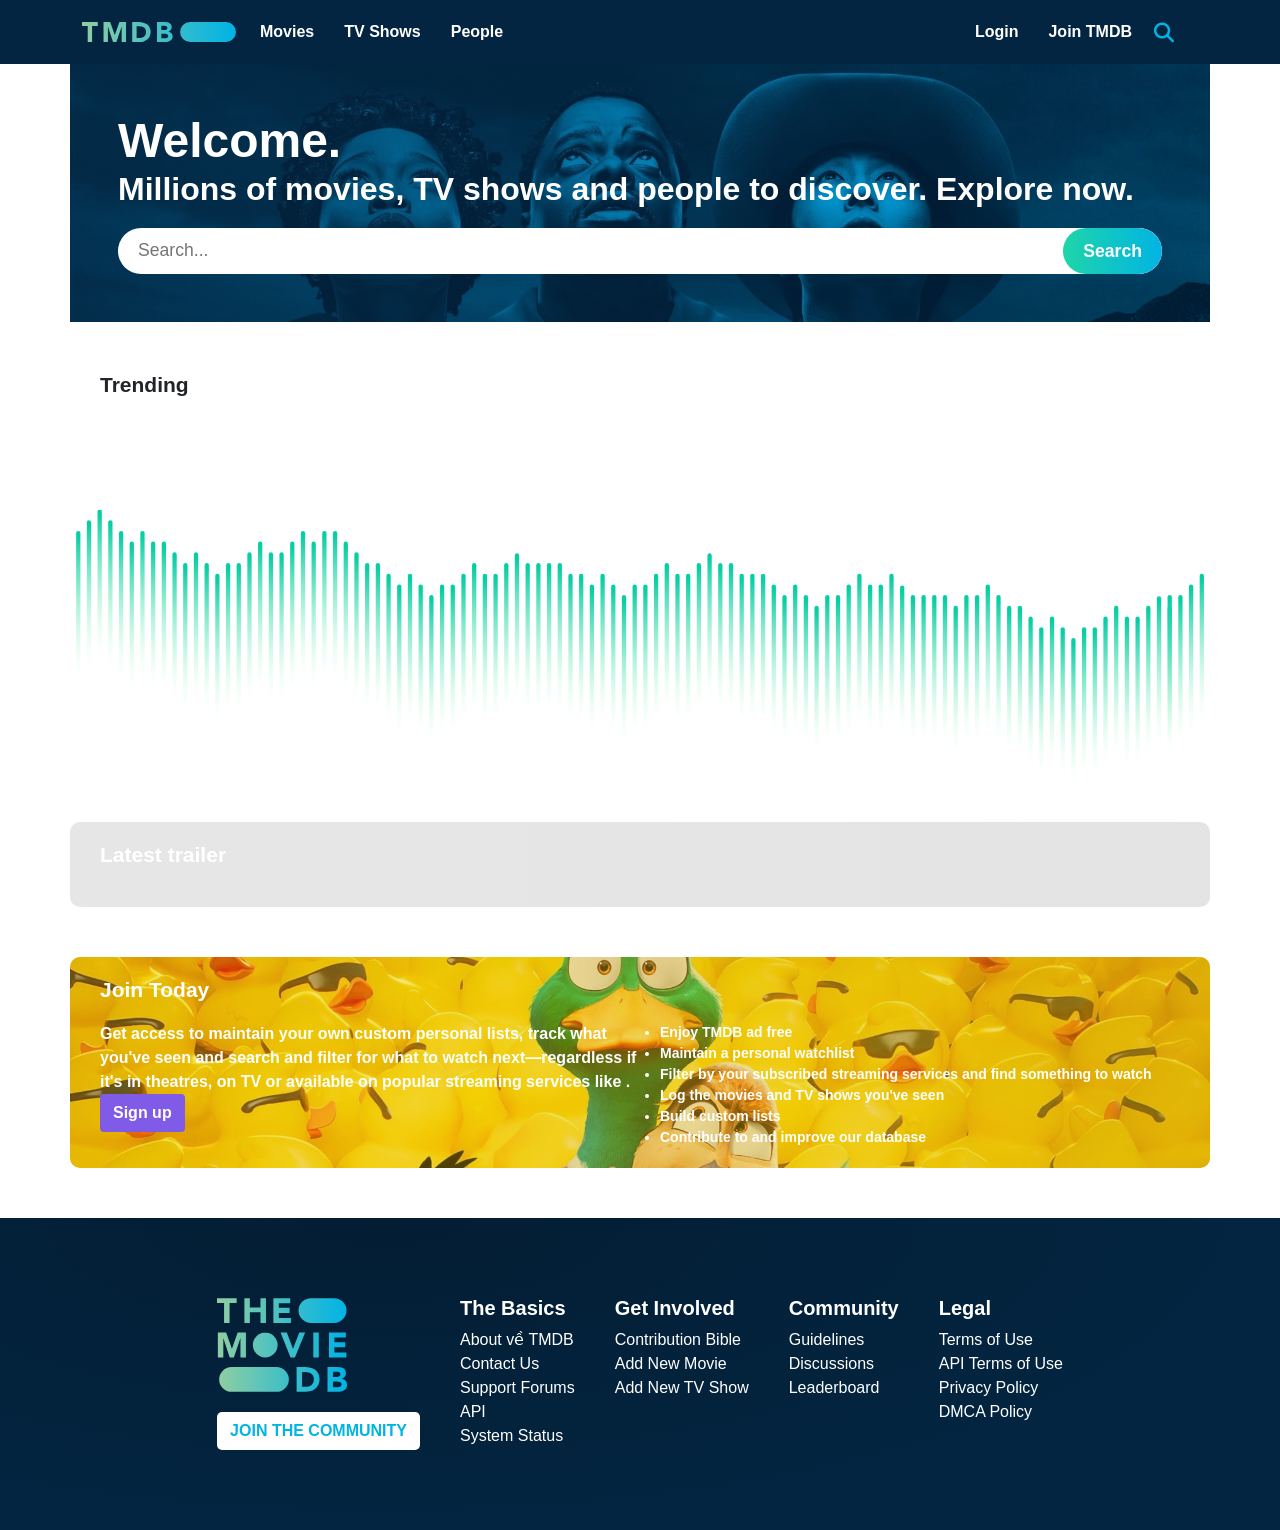
<file: index.html>
<!DOCTYPE html>
<html lang="en">
  <head>
    <meta charset="UTF-8" />
    <meta name="viewport" content="width=device-width, initial-scale=1.0" />
    <link rel="stylesheet" href="./bootstrap-5.0.2-dist/css/bootstrap.css" />
    <link rel="stylesheet" href="./styles//global.css" />
    <link
      rel="stylesheet"
      href="https://cdnjs.cloudflare.com/ajax/libs/font-awesome/6.4.2/css/all.min.css"
      integrity="sha512-z3gLpd7yknf1YoNbCzqRKc4qyor8gaKU1qmn+CShxbuBusANI9QpRohGBreCFkKxLhei6S9CQXFEbbKuqLg0DA=="
      crossorigin="anonymous"
      referrerpolicy="no-referrer"
    />
    <title>TMDB</title>
  </head>
  <body>
    <div class="toast-container" style="position: relative">
      <div class="toast-body toast show" role="alert"></div>
    </div>
    <div class="app">

      <div class="main-header">
        <!-- max view header -->
        <div class="container d-lg-block d-none big-header">
          <div class="d-flex align-items-center justify-content-between">
            <div class="d-flex align-items-center">
              <a href="/" class="main-header-logo">
                <img src="./assets/icons/header_logo.svg" alt="logo" />
              </a>
              <a href="/movies.html" class="nav-button">Movies</a>
              <a href="/tvs.html" class="nav-button">TV Shows </a>
              <a href="/people.html" class="nav-button">People</a>
            </div>

            <div class="unauth d-none align-items-center">
              <a href="/login.html" class="nav-button">Login</a>
              <a href="/signup.html" class="nav-button">Join TMDB</a>
              <a type="button" class="nav-button search-button">
                <i
                  class="fa-solid fa-magnifying-glass fa-lg"
                  style="color: rgb(1, 180, 228)"
                ></i>
              </a>
            </div>

            <div class="auth d-flex align-items-center">
              <div class="action-button">
                <div class="nav-button name-container"></div>
                <div class="action-popup">
                  <a type="button" class="logout-btn">Log out</a>
                </div>
              </div>

              <a type="button" class="nav-button search-button">
                <i
                  class="fa-solid fa-magnifying-glass fa-lg"
                  style="color: rgb(1, 180, 228)"
                ></i>
              </a>
            </div>
          </div>
        </div>
        <!-- mobile header -->
        <div class="container-fluid d-lg-none position-relative mobile-header">
          <div class="d-flex align-items-center justify-content-between">
            <div class="col-2 align-items-center">
              <a type="button" class="nav-button search-button bars">
                <i class="fa-solid fa-bars fa-lg" style="color: #ffffff"></i>
              </a>
            </div>
            <div class="d-flex align-items-center justify-content-center">
              <a href="/" class="main-header-logo_mobile">
                <img src="./assets/icons/footer_logo.svg" alt="logo" />
              </a>
            </div>

            <div
              class="unauth col-2 d-flex align-items-center justify-content-end"
              style="position: relative"
            >
              <div class="action-button">
                <a type="button" class="nav-button search-button">
                  <i
                    class="fa-solid fa-user fa-lg test"
                    style="color: #ffffff"
                  ></i>
                </a>
                <div class="action-popup">
                  <a href="/login.html" class="">Sign in</a>
                  <a href="/signup.html" class="">Register</a>
                </div>
              </div>
              <a type="button" class="nav-button search-button">
                <i
                  class="fa-solid fa-magnifying-glass fa-lg"
                  style="color: rgb(1, 180, 228)"
                ></i>
              </a>
            </div>

            <div
              class="auth col-2 d-none align-items-center justify-content-end"
              style="position: relative"
            >
              <div class="action-button">
                <a type="button" class="nav-button search-button">
                  <i
                    class="fa-solid fa-user fa-lg test"
                    style="color: #ffffff"
                  ></i>
                </a>
                <div class="action-popup">
                  <a type="button" class="logout-btn">Log out</a>
                </div>
              </div>
              <a type="button" class="nav-button search-button">
                <i
                  class="fa-solid fa-magnifying-glass fa-lg"
                  style="color: rgb(1, 180, 228)"
                ></i>
              </a>
            </div>
          </div>
        </div>

        <div class="mobile-nav-sidebar d-lg-none">
          <ul>
            <li>
              <a href="/movies.html" class="nav-button">Movies</a>
            </li>
            <li>
              <a href="/tvs.html" class="nav-button">TV Shows</a>
            </li>
            <li>
              <a href="/people.html" class="nav-button">People</a>
            </li>
          </ul>
        </div>
      </div>
      
      <div class="container-lg no-padding" style="min-height: 100vh">
        <!-- Home Search -->
        <div class="page-section">
          <div class="home-search">
            <div class="home-search-content p-lg-5 p-3">
              <div class="title">
                <h2>Welcome.</h2>
                <h3>
                  Millions of movies, TV shows and people to discover. Explore
                  now.
                </h3>
              </div>
              <div class="search">
                <form id="home-search_form" class="home-search_form">
                  <div class="input-wrapper">
                    <input
                      type="text"
                      id="searchTerm"
                      name="title"
                      value=""
                      placeholder="Search..."
                    />

                    <button type="submit">Search</button>
                  </div>
                </form>
              </div>
            </div>
          </div>
        </div>

        <!-- Home Trending -->
        <div class="page-section">
          <div class="home-trending">
            <div class="home-trending-bg"></div>
            <div class="content">
              <div class="section-header">
                <h2>Trending</h2>
              </div>
              <div
                class="trending-scroller d-flex flex-nowrap overflow-y-scroll"
              ></div>
            </div>
          </div>
        </div>

        <!-- Latest Trailer -->
        <div class="page-section">
          <div
            class="latest-trailer backdrop-bg"
            style="
              background-position: center center;
              background-size: cover;
              background-repeat: no-repeat;
              color: #fff;
              transition: all 0.5s;
              width: 100%;
              overflow: hidden;
              border-radius: 10px;
            "
          >
            <div class="blur-bg">
              <div class="content">
                <div class="section-header">
                  <h2>Latest trailer</h2>
                </div>
                <div
                  class="latest-trailer-scroller d-flex flex-nowrap overflow-y-scroll"
                ></div>
                <div class="play-modal">
                  <div class="play-box">
                    <div class="play-close"><i class="fa-solid fa-x"></i></div>
                    <iframe
                      title="YouTube video player"
                      frameborder="0"
                      allow="accelerometer; autoplay; clipboard-write; encrypted-media; gyroscope; picture-in-picture; web-share"
                      allowfullscreen=""
                    ></iframe>
                  </div>
                </div>
              </div>
            </div>
          </div>
        </div>

        <!-- Join Now -->
        <div class="page-section">
          <div class="join-now backdrop-bg">
            <div class="blur-bg">
              <div class="content">
                <div class="section-header">
                  <h2>Join Today</h2>
                </div>
                <div class="w-100">
                  <div
                    class="d-flex w-100 flex-lg-row flex-column"
                    style="gap: 20px"
                  >
                    <div
                      class="left col-12 col-lg-6 g-0 d-flex flex-column align-content-lg-center"
                    >
                      <p>
                        Get access to maintain your own custom personal lists,
                        track what you've seen and search and filter for what to
                        watch next—regardless if it's in theatres, on TV or
                        available on popular streaming services like .
                      </p>
                      <a href="/signup.html">
                        <button type="button" class="btn join-btn">
                          Sign up
                        </button>
                      </a>
                    </div>
                    <div
                      class="right col-12 col-lg-6 g-0 align-content-lg-center justify-content-lg-center"
                    >
                      <ul>
                        <li>Enjoy TMDB ad free</li>
                        <li>Maintain a personal watchlist</li>
                        <li>
                          Filter by your subscribed streaming services and find
                          something to watch
                        </li>
                        <li>Log the movies and TV shows you've seen</li>
                        <li>Build custom lists</li>
                        <li>Contribute to and improve our database</li>
                      </ul>
                    </div>
                  </div>
                </div>
              </div>
            </div>
          </div>
        </div>
      </div>

      <div class="main-footer">
        <div class="container-lg no-padding">
          <div
            class="nav d-flex flex-lg-row flex-column justify-content-lg-center"
            style="gap: 40px"
          >
            <div class="d-flex flex-column" style="gap: 20px">
              <div class="footer-logo-container">
                <img src="./assets/icons/footer_logo.svg" alt="footer logo" />
              </div>
              <a href="/signup.html" class="footer-join-btn">
                <button type="button" class="btn">JOIN THE COMMUNITY</button>
              </a>
            </div>
            <div>
              <h3>The Basics</h3>
              <ul>
                <li><a href="/about?language=vi">About về TMDB</a></li>
                <li>
                  <a href="/about/staying-in-touch?language=vi">Contact Us</a>
                </li>
                <li><a href="/talk?language=vi">Support Forums</a></li>
                <li>
                  <a
                    href="https://developer.themoviedb.org/docs"
                    target="_blank"
                    >API</a
                  >
                </li>
                <li>
                  <a
                    href="https://status.themoviedb.org/"
                    target="_blank"
                    rel="noopener"
                    >System Status</a
                  >
                </li>
              </ul>
            </div>
            <div>
              <h3>Get Involved</h3>
              <ul>
                <li>
                  <a href="/bible?language=vi"
                    ><span class="glyphicons glyphicons-asterisk"></span>
                    Contribution Bible</a
                  >
                </li>
                <li><a href="/movie/new?language=vi">Add New Movie</a></li>
                <li><a href="/tv/new?language=vi">Add New TV Show</a></li>
              </ul>
            </div>
            <div>
              <h3>Community</h3>
              <ul>
                <li>
                  <a href="/documentation/community/guidelines?language=vi"
                    >Guidelines</a
                  >
                </li>
                <li><a href="/discuss?language=vi">Discussions</a></li>
                <li><a href="/leaderboard?language=vi">Leaderboard</a></li>
              </ul>
            </div>
            <div>
              <h3>Legal</h3>
              <ul>
                <li><a href="/terms-of-use?language=vi">Terms of Use</a></li>
                <li>
                  <a href="/api-terms-of-use?language=vi">API Terms of Use</a>
                </li>
                <li>
                  <a href="/privacy-policy?language=vi">Privacy Policy</a>
                </li>
                <li><a href="/dmca-policy?language=vi">DMCA Policy</a></li>
              </ul>
            </div>
          </div>
        </div>
      </div>
    </div>
  </body>
  <script src="./bootstrap-5.0.2-dist/js/bootstrap.js"></script>
  <script src="./scripts/app.js"></script>
  <script src="./scripts/home.js"></script>
</html>
</file>
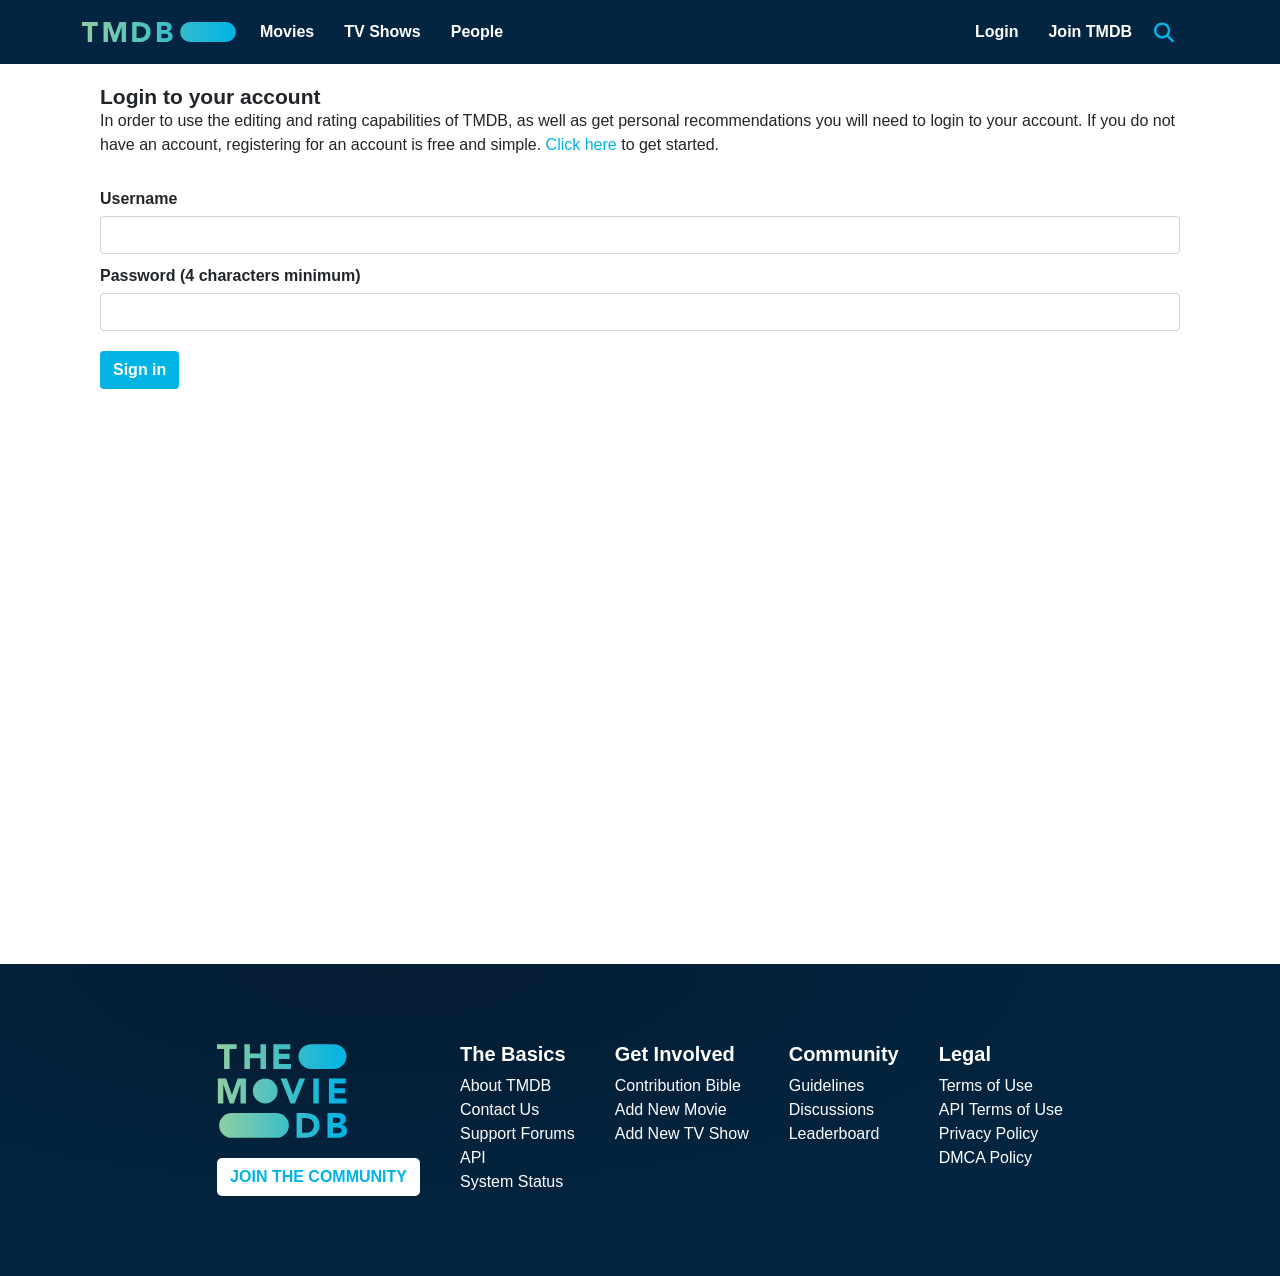
<file: login.html>
<!DOCTYPE html>
<html lang="en">
  <head>
    <meta charset="UTF-8" />
    <meta name="viewport" content="width=device-width, initial-scale=1.0" />
    <link rel="stylesheet" href="./bootstrap-5.0.2-dist/css/bootstrap.css" />
    <link rel="stylesheet" href="./styles//global.css" />
    <link
      rel="stylesheet"
      href="https://cdnjs.cloudflare.com/ajax/libs/font-awesome/6.4.2/css/all.min.css"
      integrity="sha512-z3gLpd7yknf1YoNbCzqRKc4qyor8gaKU1qmn+CShxbuBusANI9QpRohGBreCFkKxLhei6S9CQXFEbbKuqLg0DA=="
      crossorigin="anonymous"
      referrerpolicy="no-referrer"
    />
    <title>TMDB - Login</title>
  </head>
  <body>
    <div class="toast-container" style="position: relative">
      <div class="toast-body toast show" role="alert"></div>
    </div>
    <div class="app">
      <div class="main-header">
        <!-- max view header -->
        <div class="container d-lg-block d-none big-header">
          <div class="d-flex align-items-center justify-content-between">
            <div class="d-flex align-items-center">
              <a href="/" class="main-header-logo">
                <img src="./assets/icons/header_logo.svg" alt="logo" />
              </a>
              <a href="/movies.html" class="nav-button">Movies</a>
              <a href="/tvs.html" class="nav-button">TV Shows </a>
              <a href="/people.html" class="nav-button">People</a>
            </div>

            <div class="unauth d-none align-items-center">
              <a href="/login.html" class="nav-button">Login</a>
              <a href="/signup.html" class="nav-button">Join TMDB</a>
              <a type="button" class="nav-button search-button">
                <i
                  class="fa-solid fa-magnifying-glass fa-lg"
                  style="color: rgb(1, 180, 228)"
                ></i>
              </a>
            </div>

            <div class="auth d-flex align-items-center">
              <div class=" action-button">
                <div class="nav-button name-container"></div>
                <div class="action-popup">
                  <a type="button" class="logout-btn">Log out</a>
                 
                </div>
              </div>
              
              <a type="button" class="nav-button search-button">
                <i
                  class="fa-solid fa-magnifying-glass fa-lg"
                  style="color: rgb(1, 180, 228)"
                ></i>
              </a>
            </div>
          </div>
        </div>
        <!-- mobile header -->
        <div class="container-fluid d-lg-none position-relative mobile-header">
          <div class="d-flex align-items-center justify-content-between">
            <div class="col-2 align-items-center">
              <a type="button" class="nav-button search-button bars">
                <i class="fa-solid fa-bars fa-lg" style="color: #ffffff"></i>
              </a>
            </div>
            <div class="d-flex align-items-center justify-content-center">
              <a href="/" class="main-header-logo_mobile">
                <img src="./assets/icons/footer_logo.svg" alt="logo" />
              </a>
            </div>

            <div class="unauth col-2 d-flex align-items-center justify-content-end" style="position: relative;">
              <div class="action-button">
                <a type="button"  class="nav-button search-button ">
                  <i class="fa-solid fa-user fa-lg test" style="color: #ffffff"></i>
                </a>
                <div class="action-popup">
                  <a href="/login.html" class="">Sign in</a>
                  <a href="/signup.html" class="">Register</a>
                </div>
              </div>
              <a type="button" class="nav-button search-button">
                <i
                  class="fa-solid fa-magnifying-glass fa-lg"
                  style="color: rgb(1, 180, 228)"
                ></i>
              </a>
             
            </div>

            <div class="auth col-2 d-none align-items-center justify-content-end" style="position: relative;">
              <div class="action-button">
                <a type="button"  class="nav-button search-button ">
                  <i class="fa-solid fa-user fa-lg test" style="color: #ffffff"></i>
                </a>
                <div class="action-popup">
                  <a type="button" class="logout-btn">Log out</a>
                
                </div>
              </div>
              <a type="button" class="nav-button search-button">
                <i
                  class="fa-solid fa-magnifying-glass fa-lg"
                  style="color: rgb(1, 180, 228)"
                ></i>
              </a>
             
            </div>
          </div>
        </div>

        <div class="mobile-nav-sidebar d-lg-none">
          <ul>
            <li>
              <a href="/movies.html" class="nav-button">Movies</a>
            </li>
            <li>
              <a href="/tvs.html" class="nav-button">TV Shows</a>
            </li>
            <li>
              <a href="/people.html" class="nav-button">People</a>
            </li>
          </ul>
        </div>
      </div>
      <div class="container-lg no-padding" style="min-height: 100vh">
        <section class="signin">
          <div class="content">
            <div class="section-header">
              <h2>Login to your account</h2>
              <p>
                In order to use the editing and rating capabilities of TMDB, as
                well as get personal recommendations you will need to login to
                your account. If you do not have an account, registering for an
                account is free and simple. <a href="/signup.html" style="color:rgba(1, 180, 228,1);">Click here</a> to get started.
              </p>
            </div>
            <form
              id="signin_form"
              class="k-form signin_form"
              name="account_signin"
            >
              <fieldset>
                <label class="" for="username">
                  <span>Username</span>
                  <input
                    id="usermame"
                    class="k-textbox username_field"
                    type="text"
                    name="userName"
                    autocapitalize="off"
                    value=""
                  />
                </label>

                <label class="" for="password">
                  <span>Password (4 characters minimum)</span>
                  <input
                    id="password"
                    class="k-textbox password_field"
                    type="password"
                    name="password"
                    value=""
                    aria-autocomplete="list"
                  />
                </label>

              </fieldset>
              <div class="flex">
                <button type="submit" class="btn signin-btn">Sign in</button>
              </div>
            </form>
          </div>
        </section>
      </div>

      <div class="main-footer">
        <div class="container-lg no-padding">
          <div
            class="nav d-flex flex-lg-row flex-column justify-content-lg-center"
            style="gap: 40px"
          >
            <div class="d-flex flex-column" style="gap: 20px">
              <div class="footer-logo-container">
                <img src="./assets/icons/footer_logo.svg" alt="footer logo" />
              </div>
              <a href="/signup.html" class="footer-join-btn">
                <button type="button" class="btn">JOIN THE COMMUNITY</button>
              </a>
            </div>
            <div>
              <h3>The Basics</h3>
              <ul>
                <li><a href="/about?language=vi">About TMDB</a></li>
                <li>
                  <a href="/about/staying-in-touch?language=vi">Contact Us</a>
                </li>
                <li><a href="/talk?language=vi">Support Forums</a></li>
                <li>
                  <a
                    href="https://developer.themoviedb.org/docs"
                    target="_blank"
                    >API</a
                  >
                </li>
                <li>
                  <a
                    href="https://status.themoviedb.org/"
                    target="_blank"
                    rel="noopener"
                    >System Status</a
                  >
                </li>
              </ul>
            </div>
            <div>
              <h3>Get Involved</h3>
              <ul>
                <li>
                  <a href="/bible?language=vi"
                    ><span class="glyphicons glyphicons-asterisk"></span>
                    Contribution Bible</a
                  >
                </li>
                <li><a href="/movie/new?language=vi">Add New Movie</a></li>
                <li><a href="/tv/new?language=vi">Add New TV Show</a></li>
              </ul>
            </div>
            <div>
              <h3>Community</h3>
              <ul>
                <li>
                  <a href="/documentation/community/guidelines?language=vi"
                    >Guidelines</a
                  >
                </li>
                <li><a href="/discuss?language=vi">Discussions</a></li>
                <li><a href="/leaderboard?language=vi">Leaderboard</a></li>
              </ul>
            </div>
            <div>
              <h3>Legal</h3>
              <ul>
                <li><a href="/terms-of-use?language=vi">Terms of Use</a></li>
                <li>
                  <a href="/api-terms-of-use?language=vi">API Terms of Use</a>
                </li>
                <li>
                  <a href="/privacy-policy?language=vi">Privacy Policy</a>
                </li>
                <li><a href="/dmca-policy?language=vi">DMCA Policy</a></li>
              </ul>
            </div>
          </div>
        </div>
      </div>
    </div>
  </body>
  <script src="./bootstrap-5.0.2-dist/js/bootstrap.js"></script>
  <script src="./scripts/app.js"></script>
  <script src="./scripts/login.js"></script>
</html>
</file>
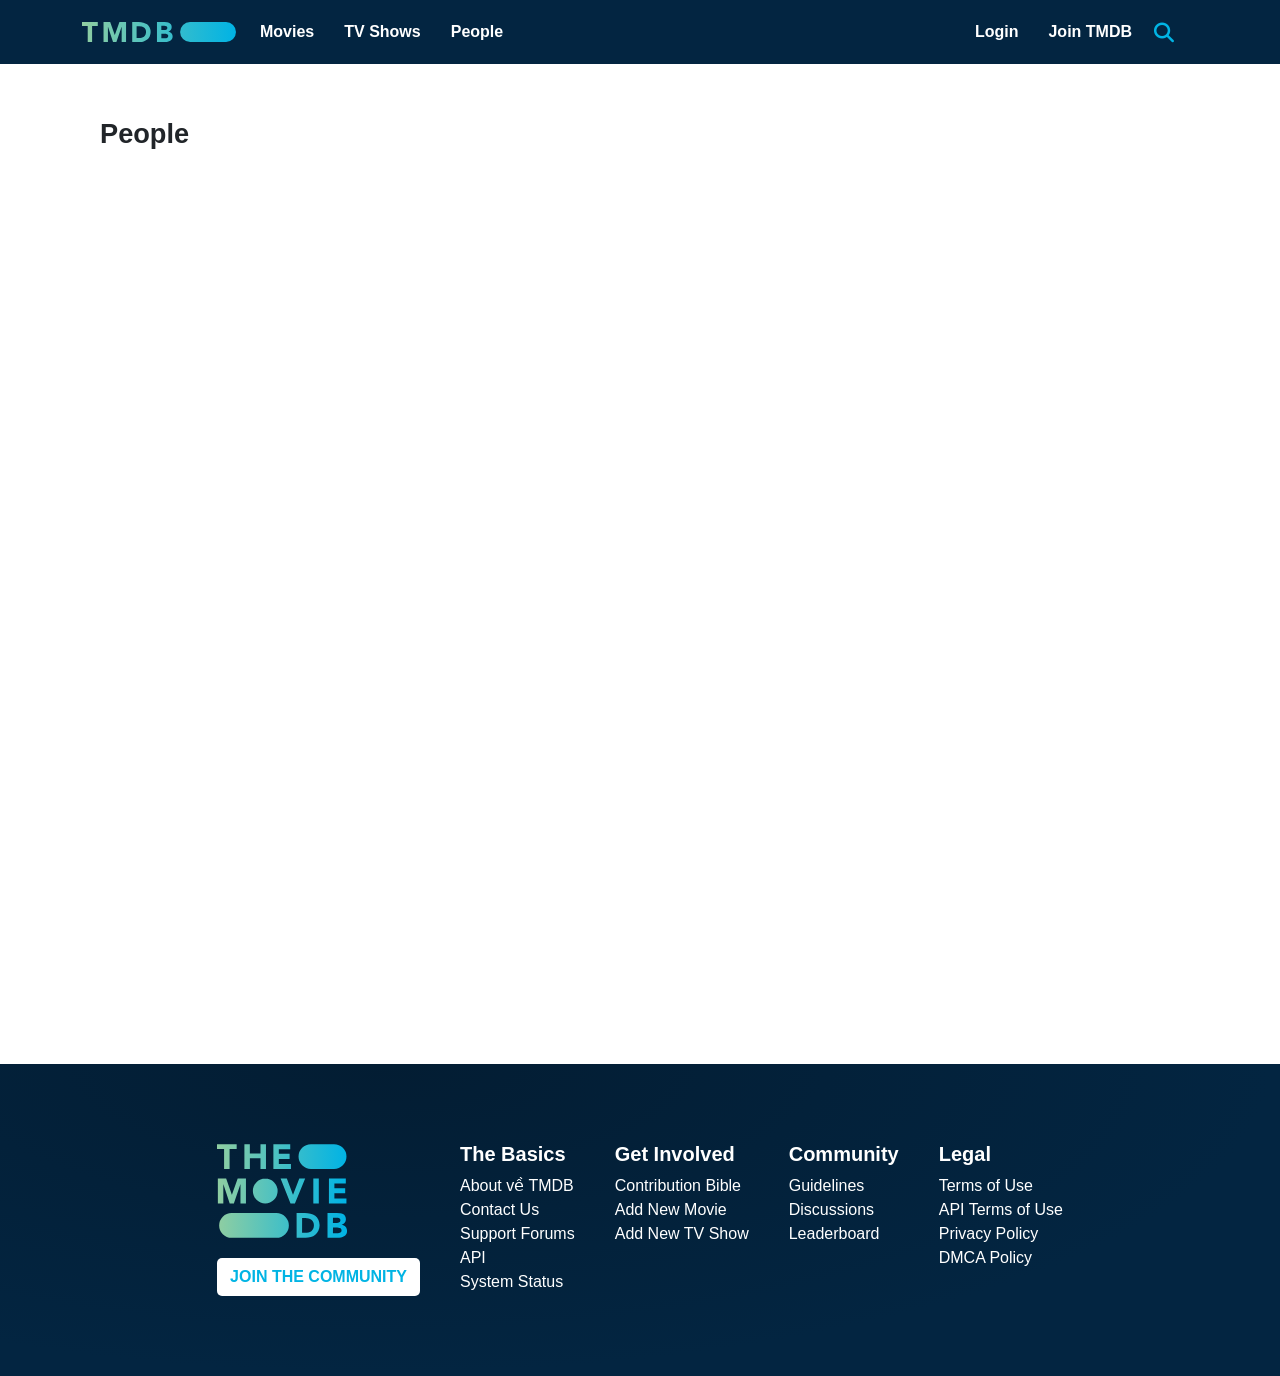
<file: people.html>
<!DOCTYPE html>
<html lang="en">
  <head>
    <meta charset="UTF-8" />
    <meta name="viewport" content="width=device-width, initial-scale=1.0" />
    <link rel="stylesheet" href="./bootstrap-5.0.2-dist/css/bootstrap.css" />
    <link rel="stylesheet" href="./styles//global.css" />
    <link
      rel="stylesheet"
      href="https://cdnjs.cloudflare.com/ajax/libs/font-awesome/6.4.2/css/all.min.css"
      integrity="sha512-z3gLpd7yknf1YoNbCzqRKc4qyor8gaKU1qmn+CShxbuBusANI9QpRohGBreCFkKxLhei6S9CQXFEbbKuqLg0DA=="
      crossorigin="anonymous"
      referrerpolicy="no-referrer"
    />
    <title>TMDB</title>
  </head>
  <body>
    <div class="toast-container" style="position: relative">
      <div class="toast-body toast show" role="alert"></div>
    </div>
    <div class="app">
      <div class="main-header">
        <!-- max view header -->
        <div class="container d-lg-block d-none big-header">
          <div class="d-flex align-items-center justify-content-between">
            <div class="d-flex align-items-center">
              <a href="/" class="main-header-logo">
                <img src="./assets/icons/header_logo.svg" alt="logo" />
              </a>
              <a href="/movies.html" class="nav-button">Movies</a>
              <a href="/tvs.html" class="nav-button">TV Shows </a>
              <a href="/people.html" class="nav-button">People</a>
            </div>

            <div class="unauth d-none align-items-center">
              <a href="/login.html" class="nav-button">Login</a>
              <a href="/signup.html" class="nav-button">Join TMDB</a>
              <a type="button" class="nav-button search-button">
                <i
                  class="fa-solid fa-magnifying-glass fa-lg"
                  style="color: rgb(1, 180, 228)"
                ></i>
              </a>
            </div>

            <div class="auth d-flex align-items-center">
              <div class="action-button">
                <div class="nav-button name-container"></div>
                <div class="action-popup">
                  <a type="button" class="logout-btn">Log out</a>
                </div>
              </div>

              <a type="button" class="nav-button search-button">
                <i
                  class="fa-solid fa-magnifying-glass fa-lg"
                  style="color: rgb(1, 180, 228)"
                ></i>
              </a>
            </div>
          </div>
        </div>
        <!-- mobile header -->
        <div class="container-fluid d-lg-none position-relative mobile-header">
          <div class="d-flex align-items-center justify-content-between">
            <div class="col-2 align-items-center">
              <a type="button" class="nav-button search-button bars">
                <i class="fa-solid fa-bars fa-lg" style="color: #ffffff"></i>
              </a>
            </div>
            <div class="d-flex align-items-center justify-content-center">
              <a href="/" class="main-header-logo_mobile">
                <img src="./assets/icons/footer_logo.svg" alt="logo" />
              </a>
            </div>

            <div
              class="unauth col-2 d-flex align-items-center justify-content-end"
              style="position: relative"
            >
              <div class="action-button">
                <a type="button" class="nav-button search-button">
                  <i
                    class="fa-solid fa-user fa-lg test"
                    style="color: #ffffff"
                  ></i>
                </a>
                <div class="action-popup">
                  <a href="/login.html" class="">Sign in</a>
                  <a href="/signup.html" class="">Register</a>
                </div>
              </div>
              <a type="button" class="nav-button search-button">
                <i
                  class="fa-solid fa-magnifying-glass fa-lg"
                  style="color: rgb(1, 180, 228)"
                ></i>
              </a>
            </div>

            <div
              class="auth col-2 d-none align-items-center justify-content-end"
              style="position: relative"
            >
              <div class="action-button">
                <a type="button" class="nav-button search-button">
                  <i
                    class="fa-solid fa-user fa-lg test"
                    style="color: #ffffff"
                  ></i>
                </a>
                <div class="action-popup">
                  <a type="button" class="logout-btn">Log out</a>
                </div>
              </div>
              <a type="button" class="nav-button search-button">
                <i
                  class="fa-solid fa-magnifying-glass fa-lg"
                  style="color: rgb(1, 180, 228)"
                ></i>
              </a>
            </div>
          </div>
        </div>

        <div class="mobile-nav-sidebar d-lg-none">
          <ul>
            <li>
              <a href="/movies.html" class="nav-button">Movies</a>
            </li>
            <li>
              <a href="/tvs.html" class="nav-button">TV Shows</a>
            </li>
            <li>
              <a href="/people.html" class="nav-button">People</a>
            </li>
          </ul>
        </div>
      </div>
      <!-- CONTENT -->
      <div class="" style="margin: 50px 0">
        <div class="container-lg no-padding" style="min-height: 100vh">
          <div class="content_wrapper people-page">
            <div class="title" style="margin-inline-start: 30px">People</div>
            <div class="container-fluid">
              <div class="row"></div>
            </div>
          </div>
        </div>
      </div>
      <!-- FOOTER -->
      <div class="main-footer">
        <div class="container-lg no-padding">
          <div
            class="nav d-flex flex-lg-row flex-column justify-content-lg-center"
            style="gap: 40px"
          >
            <div class="d-flex flex-column" style="gap: 20px">
              <div class="footer-logo-container">
                <img src="./assets/icons/footer_logo.svg" alt="footer logo" />
              </div>
              <a href="/signup.html" class="footer-join-btn">
                <button type="button" class="btn">JOIN THE COMMUNITY</button>
              </a>
            </div>
            <div>
              <h3>The Basics</h3>
              <ul>
                <li><a href="/about?language=vi">About về TMDB</a></li>
                <li>
                  <a href="/about/staying-in-touch?language=vi">Contact Us</a>
                </li>
                <li><a href="/talk?language=vi">Support Forums</a></li>
                <li>
                  <a
                    href="https://developer.themoviedb.org/docs"
                    target="_blank"
                    >API</a
                  >
                </li>
                <li>
                  <a
                    href="https://status.themoviedb.org/"
                    target="_blank"
                    rel="noopener"
                    >System Status</a
                  >
                </li>
              </ul>
            </div>
            <div>
              <h3>Get Involved</h3>
              <ul>
                <li>
                  <a href="/bible?language=vi"
                    ><span class="glyphicons glyphicons-asterisk"></span>
                    Contribution Bible</a
                  >
                </li>
                <li><a href="/movie/new?language=vi">Add New Movie</a></li>
                <li><a href="/tv/new?language=vi">Add New TV Show</a></li>
              </ul>
            </div>
            <div>
              <h3>Community</h3>
              <ul>
                <li>
                  <a href="/documentation/community/guidelines?language=vi"
                    >Guidelines</a
                  >
                </li>
                <li><a href="/discuss?language=vi">Discussions</a></li>
                <li><a href="/leaderboard?language=vi">Leaderboard</a></li>
              </ul>
            </div>
            <div>
              <h3>Legal</h3>
              <ul>
                <li><a href="/terms-of-use?language=vi">Terms of Use</a></li>
                <li>
                  <a href="/api-terms-of-use?language=vi">API Terms of Use</a>
                </li>
                <li>
                  <a href="/privacy-policy?language=vi">Privacy Policy</a>
                </li>
                <li><a href="/dmca-policy?language=vi">DMCA Policy</a></li>
              </ul>
            </div>
          </div>
        </div>
      </div>
    </div>
  </body>
  <script src="./bootstrap-5.0.2-dist/js/bootstrap.js"></script>
  <script src="./scripts/app.js"></script>
  <script src="./scripts/people.js"></script>
</html>
</file>
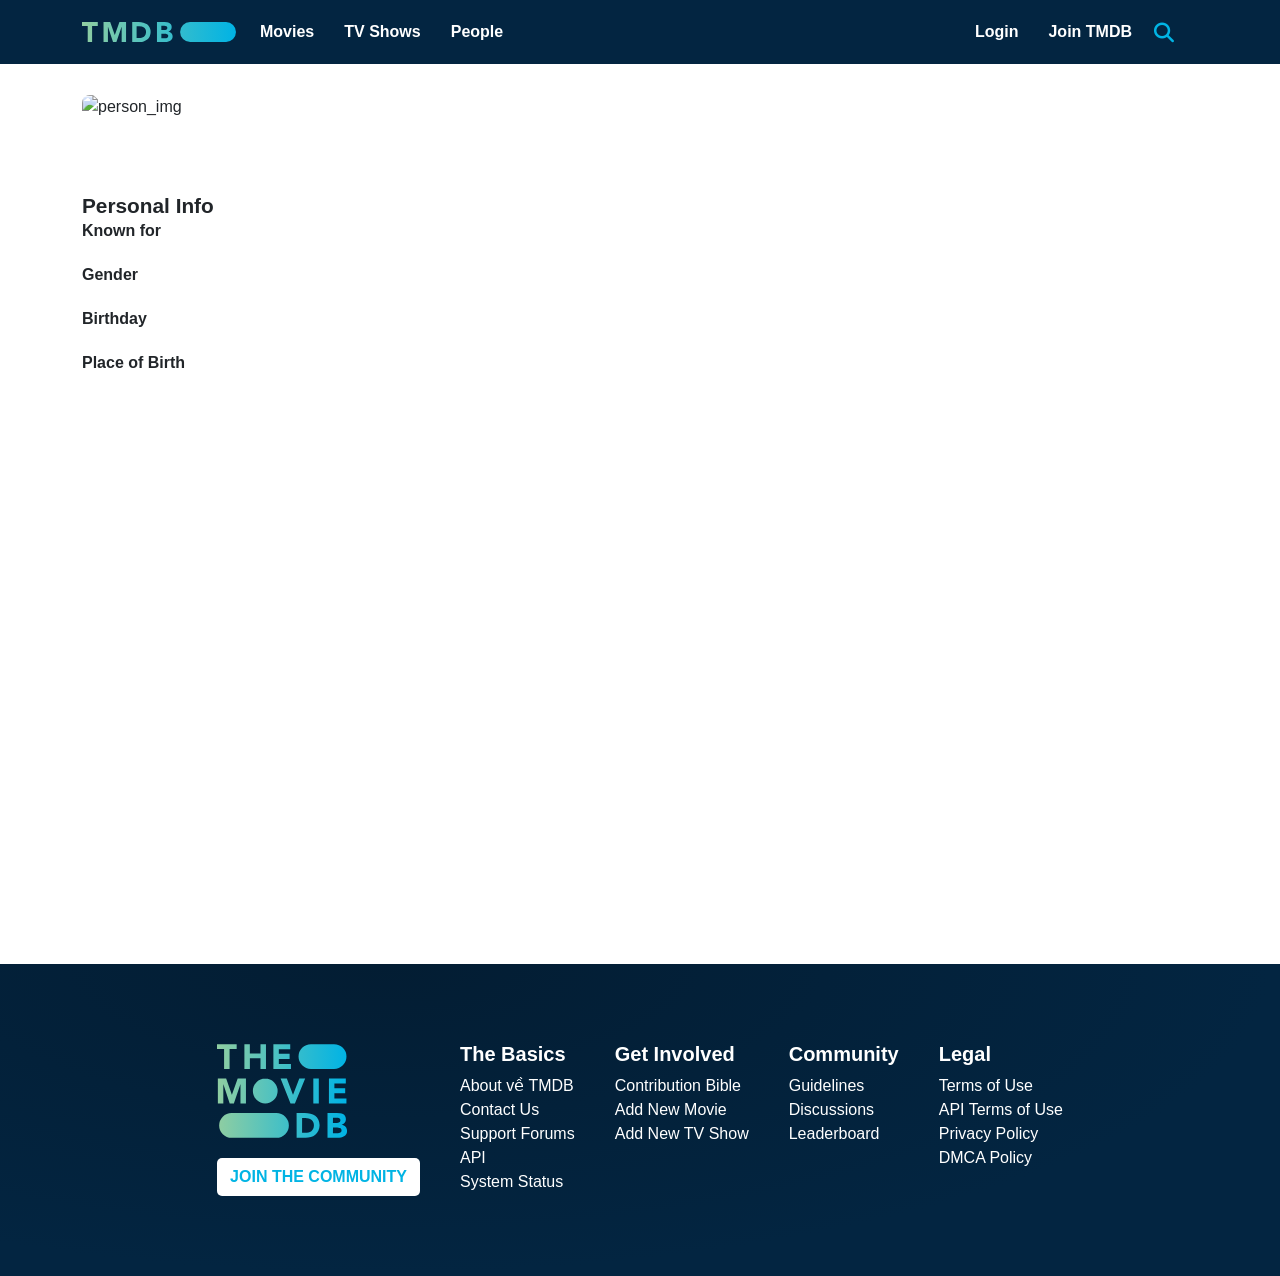
<file: person.html>
<!DOCTYPE html>
<html lang="en">
  <head>
    <meta charset="UTF-8" />
    <meta name="viewport" content="width=device-width, initial-scale=1.0" />
    <link rel="stylesheet" href="./bootstrap-5.0.2-dist/css/bootstrap.css" />
    <link rel="stylesheet" href="./styles//global.css" />
    <link
      rel="stylesheet"
      href="https://cdnjs.cloudflare.com/ajax/libs/font-awesome/6.4.2/css/all.min.css"
      integrity="sha512-z3gLpd7yknf1YoNbCzqRKc4qyor8gaKU1qmn+CShxbuBusANI9QpRohGBreCFkKxLhei6S9CQXFEbbKuqLg0DA=="
      crossorigin="anonymous"
      referrerpolicy="no-referrer"
    />
    <title>TMDB</title>
  </head>
  <body>
    <div class="toast-container" style="position: relative">
      <div class="toast-body toast show" role="alert"></div>
    </div>
    <div class="app">
      <div class="main-header">
        <!-- max view header -->
        <div class="container d-lg-block d-none big-header">
          <div class="d-flex align-items-center justify-content-between">
            <div class="d-flex align-items-center">
              <a href="/" class="main-header-logo">
                <img src="./assets/icons/header_logo.svg" alt="logo" />
              </a>
              <a href="/movies.html" class="nav-button">Movies</a>
              <a href="/tvs.html" class="nav-button">TV Shows </a>
              <a href="/people.html" class="nav-button">People</a>
            </div>

            <div class="unauth d-none align-items-center">
              <a href="/login.html" class="nav-button">Login</a>
              <a href="/signup.html" class="nav-button">Join TMDB</a>
              <a type="button" class="nav-button search-button">
                <i
                  class="fa-solid fa-magnifying-glass fa-lg"
                  style="color: rgb(1, 180, 228)"
                ></i>
              </a>
            </div>

            <div class="auth d-flex align-items-center">
              <div class="action-button">
                <div class="nav-button name-container"></div>
                <div class="action-popup">
                  <a type="button" class="logout-btn">Log out</a>
                </div>
              </div>

              <a type="button" class="nav-button search-button">
                <i
                  class="fa-solid fa-magnifying-glass fa-lg"
                  style="color: rgb(1, 180, 228)"
                ></i>
              </a>
            </div>
          </div>
        </div>
        <!-- mobile header -->
        <div class="container-fluid d-lg-none position-relative mobile-header">
          <div class="d-flex align-items-center justify-content-between">
            <div class="col-2 align-items-center">
              <a type="button" class="nav-button search-button bars">
                <i class="fa-solid fa-bars fa-lg" style="color: #ffffff"></i>
              </a>
            </div>
            <div class="d-flex align-items-center justify-content-center">
              <a href="/" class="main-header-logo_mobile">
                <img src="./assets/icons/footer_logo.svg" alt="logo" />
              </a>
            </div>

            <div
              class="unauth col-2 d-flex align-items-center justify-content-end"
              style="position: relative"
            >
              <div class="action-button">
                <a type="button" class="nav-button search-button">
                  <i
                    class="fa-solid fa-user fa-lg test"
                    style="color: #ffffff"
                  ></i>
                </a>
                <div class="action-popup">
                  <a href="/login.html" class="">Sign in</a>
                  <a href="/signup.html" class="">Register</a>
                </div>
              </div>
              <a type="button" class="nav-button search-button">
                <i
                  class="fa-solid fa-magnifying-glass fa-lg"
                  style="color: rgb(1, 180, 228)"
                ></i>
              </a>
            </div>

            <div
              class="auth col-2 d-none align-items-center justify-content-end"
              style="position: relative"
            >
              <div class="action-button">
                <a type="button" class="nav-button search-button">
                  <i
                    class="fa-solid fa-user fa-lg test"
                    style="color: #ffffff"
                  ></i>
                </a>
                <div class="action-popup">
                  <a type="button" class="logout-btn">Log out</a>
                </div>
              </div>
              <a type="button" class="nav-button search-button">
                <i
                  class="fa-solid fa-magnifying-glass fa-lg"
                  style="color: rgb(1, 180, 228)"
                ></i>
              </a>
            </div>
          </div>
        </div>

        <div class="mobile-nav-sidebar d-lg-none">
          <ul>
            <li>
              <a href="/movies.html" class="nav-button">Movies</a>
            </li>
            <li>
              <a href="/tvs.html" class="nav-button">TV Shows</a>
            </li>
            <li>
              <a href="/people.html" class="nav-button">People</a>
            </li>
          </ul>
        </div>
      </div>
      <!-- CONTENT -->
      <div class="person-page container-lg no-padding" style="min-height: 100vh; padding: 30px 12px;">
          <div class="personal_info minor_info">
            <div class="col_1">
              <div class="person_img_wrapper">
                <img id="person_img" alt="person_img" />
              </div>
              <div class="icon_list">
                <a class="icon"></a>
                <a class="icon"></a>
                <a class="icon"></a>
              </div>
              <div class="info">
                <h3>Personal Info</h3>
                <div class="details">
                  <div>
                    <strong>Known for</strong>
                    <span id="knownFor"></span>
                  </div>
                  <div>
                    <strong>Gender</strong>
                    <span id="gender"></span>
                  </div>
                  <div>
                    <strong>Birthday</strong>
                    <span id="dob"></span>
                  </div>
                  <div>
                    <strong>Place of Birth</strong>
                    <span id="pob"></span>
                  </div>
                </div>
              </div>
            </div>
          </div>
          <div class="personal_info main_info">
            <div class="col_2">
              <h2 id="fullName"></h2>
              <div class="biography">
                <h3>Biography</h3>
                <div id="biography"></div>
                <span class="read_more">Read More ></span>
              </div>
              <div class="known-for">
                <h3>Known for</h3>
                <ul class="movies_container"></ul>
              </div>
            </div>
          </div>
   
      </div>
      <!-- FOOTER -->
      <div class="main-footer">
        <div class="container-lg no-padding">
          <div
            class="nav d-flex flex-lg-row flex-column justify-content-lg-center"
            style="gap: 40px"
          >
            <div class="d-flex flex-column" style="gap: 20px">
              <div class="footer-logo-container">
                <img src="./assets/icons/footer_logo.svg" alt="footer logo" />
              </div>
              <a href="/signup.html" class="footer-join-btn">
                <button type="button" class="btn">JOIN THE COMMUNITY</button>
              </a>
            </div>
            <div>
              <h3>The Basics</h3>
              <ul>
                <li><a href="/about?language=vi">About về TMDB</a></li>
                <li>
                  <a href="/about/staying-in-touch?language=vi">Contact Us</a>
                </li>
                <li><a href="/talk?language=vi">Support Forums</a></li>
                <li>
                  <a
                    href="https://developer.themoviedb.org/docs"
                    target="_blank"
                    >API</a
                  >
                </li>
                <li>
                  <a
                    href="https://status.themoviedb.org/"
                    target="_blank"
                    rel="noopener"
                    >System Status</a
                  >
                </li>
              </ul>
            </div>
            <div>
              <h3>Get Involved</h3>
              <ul>
                <li>
                  <a href="/bible?language=vi"
                    ><span class="glyphicons glyphicons-asterisk"></span>
                    Contribution Bible</a
                  >
                </li>
                <li><a href="/movie/new?language=vi">Add New Movie</a></li>
                <li><a href="/tv/new?language=vi">Add New TV Show</a></li>
              </ul>
            </div>
            <div>
              <h3>Community</h3>
              <ul>
                <li>
                  <a href="/documentation/community/guidelines?language=vi"
                    >Guidelines</a
                  >
                </li>
                <li><a href="/discuss?language=vi">Discussions</a></li>
                <li><a href="/leaderboard?language=vi">Leaderboard</a></li>
              </ul>
            </div>
            <div>
              <h3>Legal</h3>
              <ul>
                <li><a href="/terms-of-use?language=vi">Terms of Use</a></li>
                <li>
                  <a href="/api-terms-of-use?language=vi">API Terms of Use</a>
                </li>
                <li>
                  <a href="/privacy-policy?language=vi">Privacy Policy</a>
                </li>
                <li><a href="/dmca-policy?language=vi">DMCA Policy</a></li>
              </ul>
            </div>
          </div>
        </div>
      </div>
    </div>
  </body>
  <script src="./bootstrap-5.0.2-dist/js/bootstrap.js"></script>
  <script src="./scripts/app.js"></script>
  <script src="./scripts/person.js"></script>
</html>
</file>
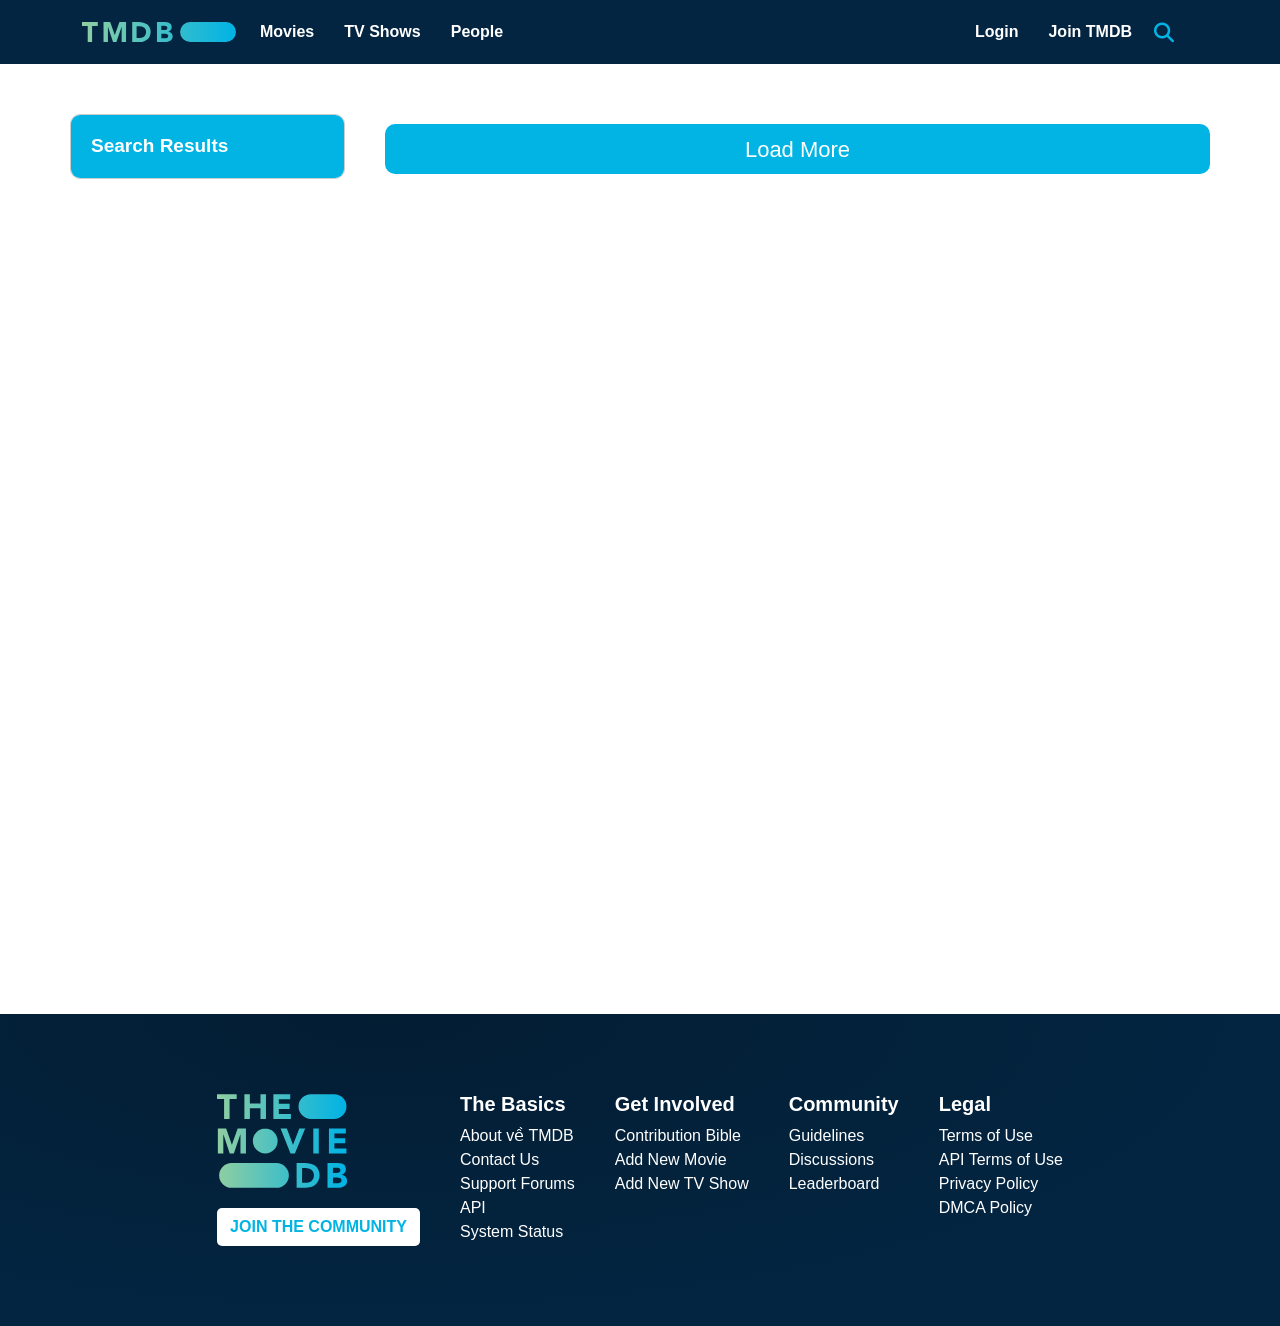
<file: search.html>
<!DOCTYPE html>
<html lang="en">
  <head>
    <meta charset="UTF-8" />
    <meta name="viewport" content="width=device-width, initial-scale=1.0" />
    <link rel="stylesheet" href="./bootstrap-5.0.2-dist/css/bootstrap.css" />
    <link rel="stylesheet" href="./styles//global.css" />
    <link
      rel="stylesheet"
      href="https://cdnjs.cloudflare.com/ajax/libs/font-awesome/6.4.2/css/all.min.css"
      integrity="sha512-z3gLpd7yknf1YoNbCzqRKc4qyor8gaKU1qmn+CShxbuBusANI9QpRohGBreCFkKxLhei6S9CQXFEbbKuqLg0DA=="
      crossorigin="anonymous"
      referrerpolicy="no-referrer"
    />
    <title>TMDB</title>
  </head>
  <body>
    <div class="toast-container" style="position: relative">
      <div class="toast-body toast show" role="alert"></div>
    </div>
    <div id="Search-page" class="app" style="max-height: 100vh">
      <div class="main-header">
        <!-- max view header -->
        <div class="container d-lg-block d-none big-header">
          <div class="d-flex align-items-center justify-content-between">
            <div class="d-flex align-items-center">
              <a href="/" class="main-header-logo">
                <img src="./assets/icons/header_logo.svg" alt="logo" />
              </a>
              <a href="/movies.html" class="nav-button">Movies</a>
              <a href="/tvs.html" class="nav-button">TV Shows </a>
              <a href="/people.html" class="nav-button">People</a>
            </div>

            <div class="unauth d-none align-items-center">
              <a href="/login.html" class="nav-button">Login</a>
              <a href="/signup.html" class="nav-button">Join TMDB</a>
              <a type="button" class="nav-button search-button">
                <i
                  class="fa-solid fa-magnifying-glass fa-lg"
                  style="color: rgb(1, 180, 228)"
                ></i>
              </a>
            </div>

            <div class="auth d-flex align-items-center">
              <div class="action-button">
                <div class="nav-button name-container"></div>
                <div class="action-popup">
                  <a type="button" class="logout-btn">Log out</a>
                </div>
              </div>

              <a type="button" class="nav-button search-button">
                <i
                  class="fa-solid fa-magnifying-glass fa-lg"
                  style="color: rgb(1, 180, 228)"
                ></i>
              </a>
            </div>
          </div>
        </div>
        <!-- mobile header -->
        <div class="container-fluid d-lg-none position-relative mobile-header">
          <div class="d-flex align-items-center justify-content-between">
            <div class="col-2 align-items-center">
              <a type="button" class="nav-button search-button bars">
                <i class="fa-solid fa-bars fa-lg" style="color: #ffffff"></i>
              </a>
            </div>
            <div class="d-flex align-items-center justify-content-center">
              <a href="/" class="main-header-logo_mobile">
                <img src="./assets/icons/footer_logo.svg" alt="logo" />
              </a>
            </div>

            <div
              class="unauth col-2 d-flex align-items-center justify-content-end"
              style="position: relative"
            >
              <div class="action-button">
                <a type="button" class="nav-button search-button">
                  <i
                    class="fa-solid fa-user fa-lg test"
                    style="color: #ffffff"
                  ></i>
                </a>
                <div class="action-popup">
                  <a href="/login.html" class="">Sign in</a>
                  <a href="/signup.html" class="">Register</a>
                </div>
              </div>
              <a type="button" class="nav-button search-button">
                <i
                  class="fa-solid fa-magnifying-glass fa-lg"
                  style="color: rgb(1, 180, 228)"
                ></i>
              </a>
            </div>

            <div
              class="auth col-2 d-none align-items-center justify-content-end"
              style="position: relative"
            >
              <div class="action-button">
                <a type="button" class="nav-button search-button">
                  <i
                    class="fa-solid fa-user fa-lg test"
                    style="color: #ffffff"
                  ></i>
                </a>
                <div class="action-popup">
                  <a type="button" class="logout-btn">Log out</a>
                </div>
              </div>
              <a type="button" class="nav-button search-button">
                <i
                  class="fa-solid fa-magnifying-glass fa-lg"
                  style="color: rgb(1, 180, 228)"
                ></i>
              </a>
            </div>
          </div>
        </div>

        <div class="mobile-nav-sidebar d-lg-none">
          <ul>
            <li>
              <a href="/movies.html" class="nav-button">Movies</a>
            </li>
            <li>
              <a href="/tvs.html" class="nav-button">TV Shows</a>
            </li>
            <li>
              <a href="/people.html" class="nav-button">People</a>
            </li>
          </ul>
        </div>
      </div>
      <div class="container-lg no-padding" style="min-height: 100vh">
        <div class="search-page content">
          <div class="d-flex flex-column flex-lg-row" style="gap: 40px">
            <div class="col-lg-3 col-12 g-0" style="flex-shrink: unset">
              <div class="search-page-filter">
                <h3 class="">Search Results</h3>
                <ul class="filter-option-list" style="height: fit-content"></ul>
              </div>
            </div>
            <div class="col-lg-9 col-12 g-0" style="flex-shrink: unset">
              <div class="search-results">
                <div class="search-results-list"></div>
                <div class="load_more" style="padding: 0; margin-top: 10px">
                  <button
                    class="d-flex justify-content-center align-items-center"
                  >
                    Load More
                  </button>
                </div>
              </div>
            </div>
          </div>
        </div>
      </div>
      <div class="main-footer">
        <div class="container-lg no-padding">
          <div
            class="nav d-flex flex-lg-row flex-column justify-content-lg-center"
            style="gap: 40px"
          >
            <div class="d-flex flex-column" style="gap: 20px">
              <div class="footer-logo-container">
                <img src="./assets/icons/footer_logo.svg" alt="footer logo" />
              </div>
              <a href="/signup.html" class="footer-join-btn">
                <button type="button" class="btn">JOIN THE COMMUNITY</button>
              </a>
            </div>
            <div>
              <h3>The Basics</h3>
              <ul>
                <li><a href="/about?language=vi">About về TMDB</a></li>
                <li>
                  <a href="/about/staying-in-touch?language=vi">Contact Us</a>
                </li>
                <li><a href="/talk?language=vi">Support Forums</a></li>
                <li>
                  <a
                    href="https://developer.themoviedb.org/docs"
                    target="_blank"
                    >API</a
                  >
                </li>
                <li>
                  <a
                    href="https://status.themoviedb.org/"
                    target="_blank"
                    rel="noopener"
                    >System Status</a
                  >
                </li>
              </ul>
            </div>
            <div>
              <h3>Get Involved</h3>
              <ul>
                <li>
                  <a href="/bible?language=vi"
                    ><span class="glyphicons glyphicons-asterisk"></span>
                    Contribution Bible</a
                  >
                </li>
                <li><a href="/movie/new?language=vi">Add New Movie</a></li>
                <li><a href="/tv/new?language=vi">Add New TV Show</a></li>
              </ul>
            </div>
            <div>
              <h3>Community</h3>
              <ul>
                <li>
                  <a href="/documentation/community/guidelines?language=vi"
                    >Guidelines</a
                  >
                </li>
                <li><a href="/discuss?language=vi">Discussions</a></li>
                <li><a href="/leaderboard?language=vi">Leaderboard</a></li>
              </ul>
            </div>
            <div>
              <h3>Legal</h3>
              <ul>
                <li><a href="/terms-of-use?language=vi">Terms of Use</a></li>
                <li>
                  <a href="/api-terms-of-use?language=vi">API Terms of Use</a>
                </li>
                <li>
                  <a href="/privacy-policy?language=vi">Privacy Policy</a>
                </li>
                <li><a href="/dmca-policy?language=vi">DMCA Policy</a></li>
              </ul>
            </div>
          </div>
        </div>
      </div>
    </div>
  </body>
  <script src="./bootstrap-5.0.2-dist/js/bootstrap.js"></script>
  <script src="./scripts/app.js"></script>
  <script src="./scripts/search.js"></script>
</html>
</file>
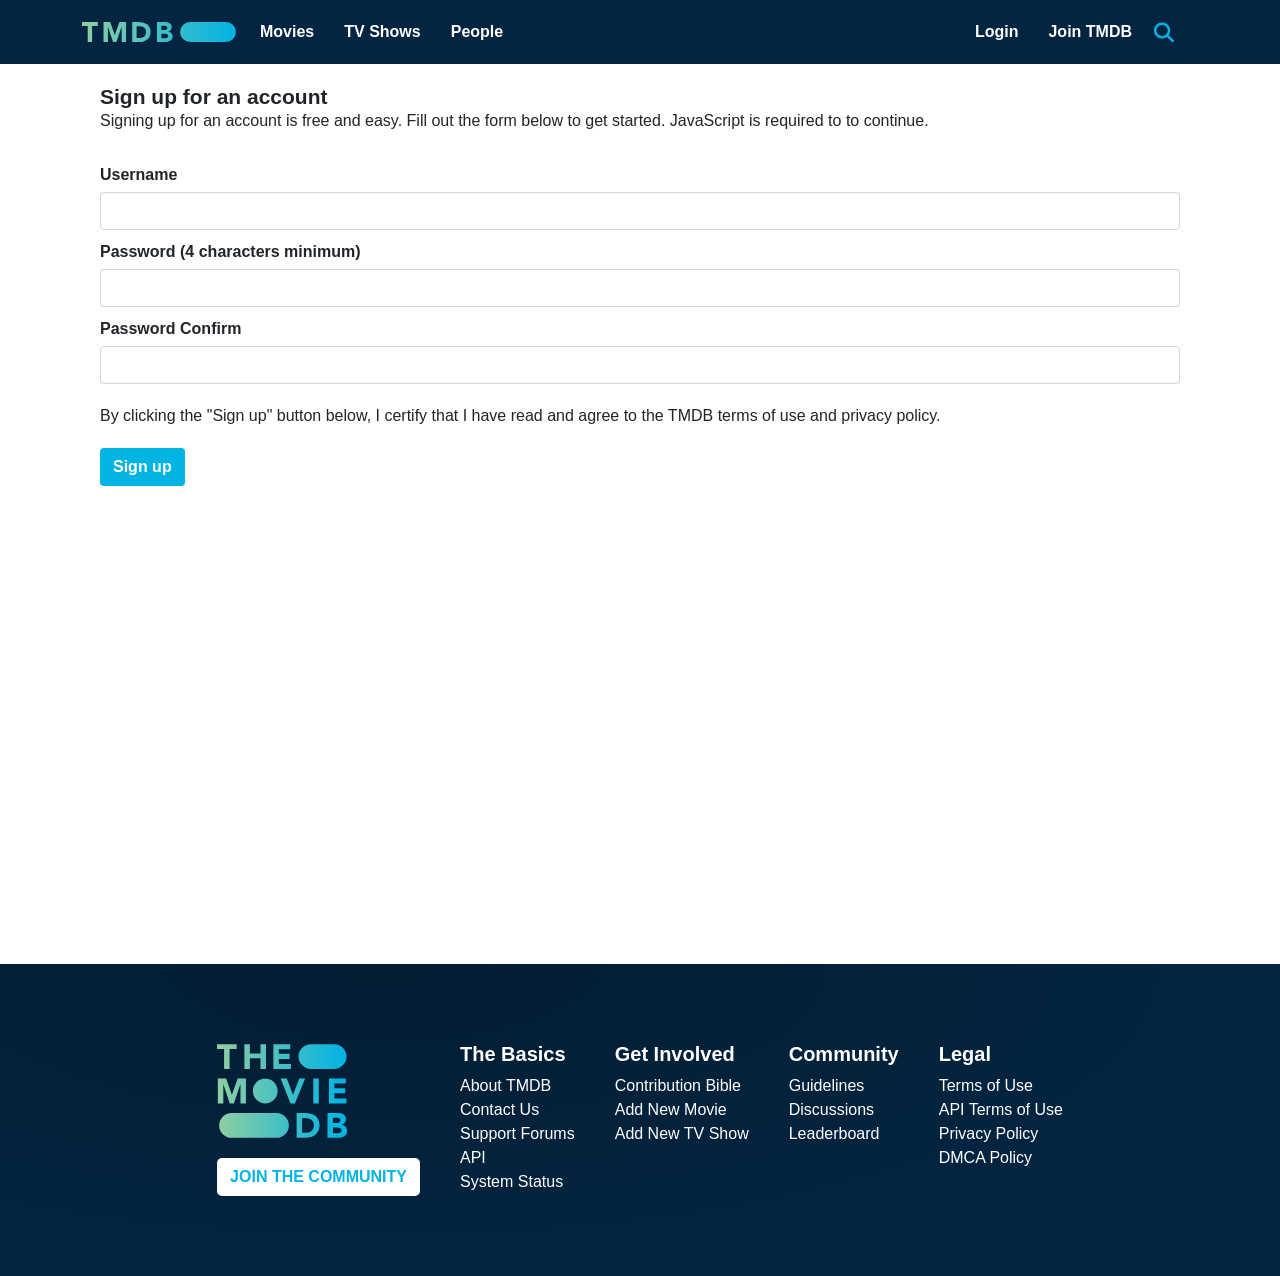
<file: signup.html>
<!DOCTYPE html>
<html lang="en">
  <head>
    <meta charset="UTF-8" />
    <meta name="viewport" content="width=device-width, initial-scale=1.0" />
    <link rel="stylesheet" href="./bootstrap-5.0.2-dist/css/bootstrap.css" />
    <link rel="stylesheet" href="./styles//global.css" />
    <link
      rel="stylesheet"
      href="https://cdnjs.cloudflare.com/ajax/libs/font-awesome/6.4.2/css/all.min.css"
      integrity="sha512-z3gLpd7yknf1YoNbCzqRKc4qyor8gaKU1qmn+CShxbuBusANI9QpRohGBreCFkKxLhei6S9CQXFEbbKuqLg0DA=="
      crossorigin="anonymous"
      referrerpolicy="no-referrer"
    />
    <title>TMDB - Sign up</title>
  </head>
  <body>
    <div class="toast-container" style="position: relative">
      <div class="toast-body toast show" role="alert"></div>
    </div>
    <div class="app">
      <div class="main-header">
        <!-- max view header -->
        <div class="container d-lg-block d-none big-header">
          <div class="d-flex align-items-center justify-content-between">
            <div class="d-flex align-items-center">
              <a href="/" class="main-header-logo">
                <img src="./assets/icons/header_logo.svg" alt="logo" />
              </a>
              <a href="/movies.html" class="nav-button">Movies</a>
              <a href="/tvs.html" class="nav-button">TV Shows </a>
              <a href="/people.html" class="nav-button">People</a>
            </div>

            <div class="unauth d-none align-items-center">
              <a href="/login.html" class="nav-button">Login</a>
              <a href="/signup.html" class="nav-button">Join TMDB</a>
              <a type="button" class="nav-button search-button">
                <i
                  class="fa-solid fa-magnifying-glass fa-lg"
                  style="color: rgb(1, 180, 228)"
                ></i>
              </a>
            </div>

            <div class="auth d-flex align-items-center">
              <div class="action-button">
                <div class="nav-button name-container"></div>
                <div class="action-popup">
                  <a type="button" class="logout-btn">Log out</a>
                </div>
              </div>

              <a type="button" class="nav-button search-button">
                <i
                  class="fa-solid fa-magnifying-glass fa-lg"
                  style="color: rgb(1, 180, 228)"
                ></i>
              </a>
            </div>
          </div>
        </div>
        <!-- mobile header -->
        <div class="container-fluid d-lg-none position-relative mobile-header">
          <div class="d-flex align-items-center justify-content-between">
            <div class="col-2 align-items-center">
              <a type="button" class="nav-button search-button bars">
                <i class="fa-solid fa-bars fa-lg" style="color: #ffffff"></i>
              </a>
            </div>
            <div class="d-flex align-items-center justify-content-center">
              <a href="/" class="main-header-logo_mobile">
                <img src="./assets/icons/footer_logo.svg" alt="logo" />
              </a>
            </div>

            <div
              class="unauth col-2 d-flex align-items-center justify-content-end"
              style="position: relative"
            >
              <div class="action-button">
                <a type="button" class="nav-button search-button">
                  <i
                    class="fa-solid fa-user fa-lg test"
                    style="color: #ffffff"
                  ></i>
                </a>
                <div class="action-popup">
                  <a href="/login.html" class="">Sign in</a>
                  <a href="/signup.html" class="">Register</a>
                </div>
              </div>
              <a type="button" class="nav-button search-button">
                <i
                  class="fa-solid fa-magnifying-glass fa-lg"
                  style="color: rgb(1, 180, 228)"
                ></i>
              </a>
            </div>

            <div
              class="auth col-2 d-none align-items-center justify-content-end"
              style="position: relative"
            >
              <div class="action-button">
                <a type="button" class="nav-button search-button">
                  <i
                    class="fa-solid fa-user fa-lg test"
                    style="color: #ffffff"
                  ></i>
                </a>
                <div class="action-popup">
                  <a type="button" class="logout-btn">Log out</a>
                </div>
              </div>
              <a type="button" class="nav-button search-button">
                <i
                  class="fa-solid fa-magnifying-glass fa-lg"
                  style="color: rgb(1, 180, 228)"
                ></i>
              </a>
            </div>
          </div>
        </div>

        <div class="mobile-nav-sidebar d-lg-none">
          <ul>
            <li>
              <a href="/movies.html" class="nav-button">Movies</a>
            </li>
            <li>
              <a href="/tvs.html" class="nav-button">TV Shows</a>
            </li>
            <li>
              <a href="/people.html" class="nav-button">People</a>
            </li>
          </ul>
        </div>
      </div>
      <div class="container-lg no-padding" style="min-height: 100vh">
        <section class="signup">
          <div class="content">
            <div class="section-header">
              <h2>Sign up for an account</h2>
              <p>
                Signing up for an account is free and easy. Fill out the form
                below to get started. JavaScript is required to to continue.
              </p>
            </div>
            <form
              id="signup_form"
              class="k-form signup_form"
              name="account_signup"
            >
              <fieldset>
                <label class="" for="username">
                  <span>Username</span>
                  <input
                    id="usermame"
                    class="k-textbox username_field"
                    type="text"
                    name="userName"
                    autocapitalize="off"
                    value=""
                  />
                </label>

                <label class="" for="password">
                  <span>Password (4 characters minimum)</span>
                  <input
                    id="password"
                    class="k-textbox password_field"
                    type="password"
                    name="password"
                    value=""
                    aria-autocomplete="list"
                  />
                </label>

                <label class="" for="password_confirm">
                  Password Confirm
                  <input
                    id="password_confirm"
                    class="k-textbox password_confirm_field"
                    type="password"
                    name="password_confirm"
                    value=""
                  />
                </label>
              </fieldset>

              <p>
                By clicking the "Sign up" button below, I certify that I have
                read and agree to the TMDB terms of use and privacy policy.
              </p>

              <div class="flex">
                <button type="submit" class="btn signup-btn">Sign up</button>
              </div>
            </form>
          </div>
        </section>
      </div>

      <div class="main-footer">
        <div class="container-lg no-padding">
          <div
            class="nav d-flex flex-lg-row flex-column justify-content-lg-center"
            style="gap: 40px"
          >
            <div class="d-flex flex-column" style="gap: 20px">
              <div class="footer-logo-container">
                <img src="./assets/icons/footer_logo.svg" alt="footer logo" />
              </div>
              <a href="/signup.html" class="footer-join-btn">
                <button type="button" class="btn">JOIN THE COMMUNITY</button>
              </a>
            </div>
            <div>
              <h3>The Basics</h3>
              <ul>
                <li><a href="/about?language=vi">About TMDB</a></li>
                <li>
                  <a href="/about/staying-in-touch?language=vi">Contact Us</a>
                </li>
                <li><a href="/talk?language=vi">Support Forums</a></li>
                <li>
                  <a
                    href="https://developer.themoviedb.org/docs"
                    target="_blank"
                    >API</a
                  >
                </li>
                <li>
                  <a
                    href="https://status.themoviedb.org/"
                    target="_blank"
                    rel="noopener"
                    >System Status</a
                  >
                </li>
              </ul>
            </div>
            <div>
              <h3>Get Involved</h3>
              <ul>
                <li>
                  <a href="/bible?language=vi"
                    ><span class="glyphicons glyphicons-asterisk"></span>
                    Contribution Bible</a
                  >
                </li>
                <li><a href="/movie/new?language=vi">Add New Movie</a></li>
                <li><a href="/tv/new?language=vi">Add New TV Show</a></li>
              </ul>
            </div>
            <div>
              <h3>Community</h3>
              <ul>
                <li>
                  <a href="/documentation/community/guidelines?language=vi"
                    >Guidelines</a
                  >
                </li>
                <li><a href="/discuss?language=vi">Discussions</a></li>
                <li><a href="/leaderboard?language=vi">Leaderboard</a></li>
              </ul>
            </div>
            <div>
              <h3>Legal</h3>
              <ul>
                <li><a href="/terms-of-use?language=vi">Terms of Use</a></li>
                <li>
                  <a href="/api-terms-of-use?language=vi">API Terms of Use</a>
                </li>
                <li>
                  <a href="/privacy-policy?language=vi">Privacy Policy</a>
                </li>
                <li><a href="/dmca-policy?language=vi">DMCA Policy</a></li>
              </ul>
            </div>
          </div>
        </div>
      </div>
    </div>
  </body>
  <script src="./bootstrap-5.0.2-dist/js/bootstrap.js"></script>
  <script src="./scripts/app.js"></script>
  <script src="./scripts/signup.js"></script>
</html>
</file>
<file: styles/global.css>
:root {
  --max-view-header-h: 64px;
  --max-view-header-logo-h: 20px;
  --mobile-view-header-logo-h: 40px;
  --max-view-header-logo-w: 154px;
  --mobile-view-header-logo-w: 55px;
  --max-view-footer-logo-w: 130px;
  --max-view-footer-logo-h: 94px;
  --scrollerGrey: 219, 219, 219;
  --lightGrey: 227, 227, 227;
  --darkerGrey: 200, 200, 200;
  --tmdbDarkBlue: 3, 37, 65;
  --tmdbLightBlue: 1, 180, 228;
  --tmdbLighterGreen: 192, 254, 207;
  --tmdbLightGreen: 30, 213, 169;
  --tmdbLogoGreen: 144, 206, 161;
  --tmdbLogoOrange: 253, 193, 112;
  --tmdbLogoRed: 217, 59, 99;
  --accountSilver: 149, 149, 149;
  --accountPink: 234, 20, 140;
  --accountPurple: 128, 91, 231;
  --accountGreen: 1, 210, 119;
  --accountTeal: 1, 198, 172;
  --accountLightBlue: 1, 180, 228;
  --accountBlue: 1, 119, 210;
  --accountOrange: 210, 119, 1;
  --accountYellow: 210, 144, 1;
  --accountRed: 212, 2, 66;
  --imageBorderRadius: 8px;
}

@import url("https://fonts.googleapis.com/css2?family=Be+Vietnam+Pro:ital,wght@0,100;0,200;0,300;0,400;0,500;0,600;0,800;0,900;1,100;1,200;1,300;1,400;1,500;1,700;1,800;1,900&family=Poppins:ital,wght@0,100;0,200;0,300;0,400;0,500;0,600;0,700;0,800;0,900;1,100;1,200;1,300;1,400;1,500;1,600;1,700;1,800;1,900&family=Source+Sans+3:ital,wght@0,200;0,300;0,400;0,500;0,600;0,700;0,800;0,900;1,200;1,300;1,400;1,500;1,600;1,700;1,800;1,900&display=swap");

* {
  margin: 0;
  padding: 0;
  box-sizing: border-box;
  font-family: "Source Sans 3", sans-serif;
}

/* width */
::-webkit-scrollbar {
  width: 8px;
}

/* Track */
::-webkit-scrollbar-track {
  background: transparent;
}

/* Handle */
::-webkit-scrollbar-thumb {
  background: #ccc;
  border-radius: 10px;
}

/* Remove default list styles */
ul,
ol {
  list-style: none;
  padding-left: 0;
}

p,
h1,
h2,
h3,
h4,
h5,
ul,
ol {
  padding: 0;
  margin: 0;
}

/* Remove default hyperlink styles */
a {
  text-decoration: none;
  color: #000;
}

a:hover {
  color: #000;
}

.no-padding {
  padding-left: 0;
  padding-right: 0;
}

.section-header h2 {
  font-weight: 600;
  margin-right: 14px;
  font-size: 21px;
}
.page-section {
  margin: 0 0 50px 0;
}

/* HEADER */

.main-header {
  display: flex;
  height: var(--max-view-header-h);
  background-color: rgba(var(--tmdbDarkBlue), 1);
  width: 100%;
  position: sticky;
  top: 0;
  z-index: 10;
  align-items: center;
  color: white;
}

.main-header-logo {
  height: var(--max-view-header-logo-h);
  width: var(--max-view-header-logo-w);
  display: flex;
  align-items: center;
  margin-right: 16px;
}

.main-header-logo_mobile {
  height: var(--mobile-view-header-logo-h);
  width: var(--mobile-view-header-logo-w);
  display: flex;
  align-items: center;
}

.main-header-logo img {
  width: 100%;
  height: 100%;
}

.nav-button {
  padding: 8px;
  margin-right: 14px;
  color: #fff;
  font-weight: 600;
}

.nav-button:hover {
  color: #fff;
}

.nav-button.search-button {
  height: 30px;
  width: 30px;
  display: flex;
  align-items: center;
  padding: 0;
}

.action-button {
  position: relative;
}

.action-button:hover .action-popup {
  display: flex;
}

.action-popup::after {
  height: 20px;
  width: 100%;
  content: "";
  position: absolute;
  background-color: transparent;
  right: 0%;
  top: -15%;
}

.action-popup {
  display: none;
  flex-direction: column;
  background-color: #fff;
  padding: 10px;
  border-radius: 5px;
  gap: 10px;
  top: 100%;
  right: 50%;
  width: 150px;
  position: absolute;
  z-index: 15;
}

.action-popup a {
  flex-shrink: 0;
  flex-wrap: nowrap;
  font-weight: 600;
  color: #ccc;
}

.action-popup a:hover {
  color: rgba(var(--tmdbLightBlue), 1);
}

.mobile-nav-sidebar {
  position: absolute;
  top: 100%;
  background-color: rgba(var(--tmdbDarkBlue), 1);
  height: 100vh;
  width: 100vw;
  opacity: 0.9;
  transform: translateX(-1000px);
  padding: 20px;
}

.mobile-nav-sidebar .nav-button {
  font-size: 21px;
  width: 100%;
  display: block;
}

.slide-in-left {
  animation: slide-in-left 0.5s cubic-bezier(0.25, 0.46, 0.45, 0.94) both;
  animation-fill-mode: forwards;
}

.slide-out-left {
  animation: slide-out-left 0.5s cubic-bezier(0.25, 0.46, 0.45, 0.94) both;
  animation-fill-mode: forwards;
}

@keyframes slide-in-left {
  0% {
    -webkit-transform: translateX(-1000px);
    transform: translateX(-1000px);
    opacity: 0;
  }
  100% {
    -webkit-transform: translateX(0);
    transform: translateX(0);
    opacity: 0.95;
  }
}

@keyframes slide-out-left {
  0% {
    -webkit-transform: translateX(0);
    transform: translateX(0);
    opacity: 0.95;
  }
  100% {
    -webkit-transform: translateX(-1000px);
    transform: translateX(-1000px);
    opacity: 0;
  }
}

/* CONTENT */
/* Home Search */

.home-search {
  display: flex;
  align-items: center;
  background-image: linear-gradient(
      to right,
      rgba(var(--tmdbDarkBlue), 0.8) 0%,
      rgba(var(--tmdbDarkBlue), 0) 100%
    ),
    url(/assets//images//home_search_bg.jpg);
  background-size: cover;
  background-repeat: no-repeat;
  background-position: 50% 50%;
  color: #fff;
}

.home-search-content {
  flex: 1;
}
.home-search .title {
  margin-bottom: 20px;
  width: 100%;
}

.home-search-content .title > h3,
.home-search-content .title > h2 {
  display: block;
  width: 100%;
  color: #fff;
}

.home-search .title > h2 {
  font-size: 48px;
  font-weight: 700;
}

.home-search .title > h3 {
  font-size: 32px;
  font-weight: 600;
}

.home-search .search {
  width: 100%;
}

.home-search .search > form > .input-wrapper {
  display: flex;
  align-items: center;
  width: 100%;
  height: 46px;
  line-height: 46px;
  font-size: 1.1em;
  color: rgba(0, 0, 0, 0.5);
  border: 0;
  border-radius: 30px;
  background-color: #fff;
  overflow: hidden;
  padding: 5px 0px 5px 20px;
}

.home-search .search > form > .input-wrapper input {
  flex: 1;
  outline: none;
  border: 0px;
  height: 100%;
}

.home-search .search > form > .input-wrapper button {
  font-weight: 600;
  outline: none;
  border: 0px;
  border-radius: 30px;
  padding: 0 20px;
  color: #fff;
  background: linear-gradient(
    to right,
    rgba(var(--tmdbLightGreen), 1) 0%,
    rgba(var(--tmdbLightBlue), 1) 100%
  );
}

/* Trending */
.home-trending {
  position: relative;
  min-height: 400px;
}

.home-trending-bg {
  position: absolute;
  width: 100%;
  padding-top: 275px;
  transform: translateY(50%);
  background-image: linear-gradient(
      180deg,
      rgba(255, 255, 255, 0),
      rgba(0, 0, 0, 0)
    ),
    url(/assets/icons/wave_bg.svg);
  background-position: center;
  background-size: cover;
  background-repeat: no-repeat;
}

.home-trending .content {
  display: flex;
  flex-direction: column;
  gap: 20px;
  padding: 0 30px;
}

.trending-scroller,
.latest-trailer-scroller {
  overflow-x: scroll;
  position: relative;
  z-index: 5;
  gap: 20px;
}

.movie-card {
  width: 150px;
  border-radius: 10px;
  overflow: hidden;
  flex-shrink: 0;
  cursor: pointer;
}

.movie-card-img {
  width: 100%;
  border-radius: 10px;
}

.movie-card-body {
  padding: 26px 10px 0;
}

.movie-card-title {
  font-size: 16px;
  font-weight: 700;
  display: -webkit-box;
  -webkit-box-orient: vertical;
  overflow: hidden;
  text-overflow: ellipsis;
  -webkit-line-clamp: 2;
}

.movie-card-title:hover {
  color: rgb(var(--tmdbLightBlue));
}

.movie-card-text {
  font-size: 16px;
}
/* Latest trailer */

.latest-trailer .content {
  display: flex;
  flex-direction: column;
  gap: 20px;
  padding: 20px 30px;
}

.latest-trailer .blur-bg {
  background-image: linear-gradient(
    to right,
    rgba(var(--darkerGrey), 0.45) 0%,
    rgba(var(--darkerGrey), 0.5) 100%
  );
  background-position: center center;
  background-size: cover;
  background-repeat: no-repeat;
  color: #fff;
  transition: all 0.5s;
}

.trailer-card {
  width: 300px;
  border-radius: 10px;
  flex-shrink: 0;
  display: flex;
  align-items: center;
  flex-direction: column;
  justify-content: center;
  color: #fff;
}

.trailer-card:hover {
  color: #fff;
}

.trailer-card .img-container {
  position: relative;
}

.trailer-card .img-container > i {
  position: absolute;
  top: 50%;
  left: 50%;
  pointer-events: none;
}

.trailer-card-img {
  width: 100%;
  border-radius: 10px;
  transition: all 0.2s ease-in-out;
}

.trailer-card-body {
  padding: 26px 10px 0;
  color: #fff;
}

.trailer-card-body:hover {
  color: #fff;
}

.trailer-card-title {
  font-size: 16px;
  font-weight: 700;
  display: -webkit-box;
  -webkit-box-orient: vertical;
  overflow: hidden;
  text-overflow: ellipsis;
  -webkit-line-clamp: 2;
  text-align: center;
}

.trailer-card-img:hover {
  scale: 1.05;
}

.trailer-card-text {
  font-size: 16px;
  text-align: center;
}

.play-modal {
  position: fixed;
  top: 0;
  right: 0;
  left: 0;
  bottom: 0;
  background-color: rgba(0, 0, 0, 0.8);
  align-items: center;
  justify-content: center;
  display: none;
  z-index: 999;
}

.play-box {
  position: relative;
  width: 50%;
  display: none;
}

.play-box iframe {
  width: 100%;
  height: 300px;
}

.play-close {
  position: absolute;
  top: 0;
  right: 0;
  position: absolute;
  top: -36px;
}

.play-close i {
  padding: 10px;
  cursor: pointer;
  color: #ccc;
}

/* Join Now */

.join-now.backdrop-bg {
  background-image: url(/assets/images/join_today_bg.jpg);
  background-position: center center;
  background-size: cover;
  background-repeat: no-repeat;
  width: 100%;
  overflow: hidden;
  border-radius: 10px;
}

.join-now .blur-bg {
  background-image: linear-gradient(
    to right,
    rgba(220.5, 178.5, 10.5, 0.3) calc((50vw - 170px) - 340px),
    rgba(220.5, 178.5, 10.5, 0.4) 50%,
    rgba(220.5, 178.5, 10.5, 0.5) 100%
  );
  background-position: center center;
  background-size: cover;
  background-repeat: no-repeat;
  color: #fff;
  transition: all 0.5s;
}

.join-now .content {
  padding: 20px 30px;
  display: flex;
  flex-direction: column;
  gap: 20px;
}

.join-now .left {
  font-weight: 700;
  font-size: 16px;
  color: rgba(255, 255, 255, 1);
}

.join-now .left a:hover button {
  color: #fff;
}

.join-now .right {
  font-weight: 700;
  font-size: 14px;
  color: rgba(255, 255, 255, 1);
}

.join-now .right ul {
  list-style: disc;
}

.join-btn {
  background-color: rgb(var(--accountPurple));
  color: #fff;
  font-weight: 700;
  align-self: flex-start;
}

.main-footer {
  height: var(--max-view-header-h);
  background-image: radial-gradient(
    at 30%top,
    #031d33 0%,
    rgba(var(--tmdbDarkBlue), 1) 70%
  );
  width: 100%;
  height: 100%;
  color: white;
}

.main-footer h3{
  margin-bottom: 10px;
}

.main-footer .nav {
  display: flex;
  padding: 80px 30px;
  color: #fff;
}

.footer-logo-container {
  width: var(--max-view-footer-logo-w);
  height: var(--max-view-footer-logo-h);
}

.footer-logo-container img {
  width: 100%;
  height: 100%;
}

.footer-join-btn {
  background-color: #fff;
  border-radius: 10px;
  border-radius: 5px;
  width: fit-content;
}

.footer-join-btn:hover button {
  color: rgba(var(--tmdbLightBlue), 1);
}

.footer-join-btn button {
  font-weight: 700;
  color: rgba(var(--tmdbLightBlue), 1);
}

.main-footer h3 {
  font-size: 20px;
  line-height: 20px;
  color: #fff;
  white-space: nowrap;
  font-weight: 700;
}

.main-footer a {
  font-size: 16px;
  color: #fff;
  font-weight: 400;
}

.signup .content,
.signin .content {
  display: flex;
  flex-direction: column;
  gap: 30px;
  padding: 20px 30px;
}

.content form {
  display: flex;
  flex-direction: column;
  gap: 20px;
}

.signup fieldset,
.signin fieldset {
  display: flex;
  flex-direction: column;
  gap: 10px;
}

.signup label,
.signin label {
  display: flex;
  flex-direction: column;
  gap: 5px;
  font-weight: 600;
}

.k-textbox {
  border-radius: 0.25rem;
  border: 0px;
  margin: 0;
  padding: 0 5px;
  height: calc(1.5em + 0.75rem + 2px);
  border: 1px solid #ccc;
  outline-color: rgb(var(--tmdbLightBlue));
  font-size: 1rem;
  line-height: 1.5;
  box-sizing: border-box;
  box-shadow: none;
  background: 0 0;
  display: -ms-inline-flexbox;
  display: inline-flex;
  -ms-flex-flow: row nowrap;
  flex-flow: row nowrap;
  -ms-flex-align: center;
  align-items: center;
  vertical-align: middle;
  border-color: #ced4da;
  color: #495057;
  background-color: #fff;
}

.signup-btn,
.signin-btn {
  background-color: rgb(var(--tmdbLightBlue));
  color: #fff;
  font-weight: 700;
}

.error-message {
  font-size: 14px;
  font-weight: 400;
  color: red;
}

.toast-container {
  width: 100%;
}

.toast-body {
  position: absolute;
  height: 40px;
  left: 50%;
  transform: translate(-50%, -25vh);
  z-index: 100;
  display: flex;
  align-items: center;
  justify-content: center;
  color: #fff;
  font-weight: 700;
  text-transform: capitalize;
}

.toast-in-out {
  -webkit-animation: toast-in-out 2s cubic-bezier(0.25, 0.46, 0.45, 0.94) both;
  animation: toast-in-out 2s cubic-bezier(0.25, 0.46, 0.45, 0.94) both;
}

@keyframes toast-in-out {
  0% {
    transform: translate(-50%, -25vh);
    opacity: 1;
  }
  25% {
    transform: translate(-50%, 50px);
    opacity: 1;
  }
  80% {
    transform: translate(-50%, 50px);
    opacity: 1;
  }
  100% {
    transform: translate(-50%, -25vh);
    opacity: 1;
  }
}

.search-page {
  margin: 50px 0;
}

.search-page-filter {
  border: 1px solid #ccc;
  border-radius: 10px;
  overflow: hidden;
}

.search-page-filter h3 {
  background-color: rgba(var(--tmdbLightBlue), 1);
  color: #fff;
  font-size: 19px;
  padding: 20px;
  font-weight: 600;
}

.filter-option {
  display: flex;
  justify-content: space-between;
  padding: 10px 20px;
  align-items: center;
  cursor: pointer;
}

.filter-option span {
  padding: 2px 10px;
  background-color: #ccc;
  border-radius: 10px;
  font-weight: 400;
  font-size: 12px;
}

.filter-option:hover {
  background-color: #ccc;
}

.filter-option:hover span {
  background-color: #fff;
}

.filter-option.active span {
  padding: 2px 10px;
  background-color: #fff;
  border-radius: 10px;
  font-weight: 400;
  font-size: 12px;
}

.filter-option.active {
  background-color: #ccc;
  font-weight: 700;
}

.search-results-list {
  display: flex;
  flex-direction: column;
  gap: 10px;
}

.search-results-option {
  border: 1px solid #ccc;
  border-radius: 10px;
  overflow: hidden;
}

.search-results-option .poster {
  flex-shrink: 0;
  width: 10%;
}

.search-results-option .poster a {
  display: block;
  width: 100%;
  height: 100%;
}

.search-results-option .poster img {
  width: 100%;
  height: 100%;
  object-fit: contain;
}

.search-results-option .details {
  padding: 10px 15px;
  display: flex;
  flex-direction: column;
  justify-content: space-evenly;
  align-items: center;
}

.search-results-option .details h2 {
  font-size: 19px;
  font-weight: 700;
}

.details .title {
  width: 100%;
}

.search-results-option .details .title .release_date {
  color: #999;
}

.details .overview {
  font-size: 16px;
  display: -webkit-box;
  -webkit-box-orient: vertical;
  overflow: hidden;
  text-overflow: ellipsis;
  -webkit-line-clamp: 3;
}

@media (max-width: 1400px) {
  .search-results-option .poster {
    flex-shrink: 0;
    width: 15%;
  }
}

@media (max-width: 768px) {
  .search-results-option .poster {
    flex-shrink: 0;
    width: 20%;
  }
}

@media (max-width: 576px) {
  .details .overview {
    -webkit-line-clamp: 2;
  }
  .search-results-option .poster {
    flex-shrink: 0;
    width: 25%;
  }
}

@media (max-width: 300px) {
  .details .overview {
    display: none;
  }
}



/* PEOPLE PAGE */
/*People List*/
.people-page .content_wrapper {
  padding: 50px 40px;
}
.people-page .title {
  font-size: 1.7em;
  font-weight: bold;
}

.people-page .people_container {
  display: flex;
  justify-content: center;
  margin-bottom: 20px;
}
.people-page .people_card {
  display: flex;
  flex-direction: column;
  width: 80%;
  border: 1px solid #ced4da; 
  align-items: flex-start; 
}

.people-page .people_card img {
  width: 100%;
  position: relative;
  border-radius: 4px;
}

.people-page .people_card h4 {
  font-size: 1.1em;
  font-weight: 600;
  margin-block-end: 0;
}

.people-page .people_detail {
  box-sizing: border-box;
  padding: 20px 15px 20px 10px;
}

.people-page .people_detail > span {
  font-size: 0.95em;
  color: gray;
}

.people-page .row {
  min-width: 300px;
}

/*Person Details*/
.person-page img {
  border-radius: var(--imageBorderRadius);
}

.person-page .container_fluid {
  max-width: var(--maxPrimaryPageWidth);
  padding: 60px 5vw;
 
}

.person-page .personal_info {
  display: inline-block;
  flex-direction: column;
}

.person-page .minor_info {
  width: 25%;
}

.person-page .col_1 {
  display: flex;
  flex-direction: column;
  flex-grow: 1;
  min-width: 250px;
}


.person-page .col_1 img {
  width: 95%;
}

.person-page .icon_list {
  display: flex;
  gap: 10px;
  padding: 20px 0;
  box-sizing: border-box;
  width: fit-content;
}

.person-page .icon {
    width: 35px;
    height: 35px;
    background-repeat: no-repeat;
}

.person-page .icon:nth-child(1) {
  background-image: url(https://www.themoviedb.org/assets/2/v4/glyphicons/social/facebook-2c5718e4ece8eb3a3cc49ae97000e541c0aad50869b419b5aa579693bc0ad059.svg);
}

.person-page .icon:nth-child(2) {
  background-image: url(https://www.themoviedb.org/assets/2/v4/glyphicons/social/instagram-74e6299c864adc384258da3b3a8eb09282b7ccda4dd1dfa9a4158ba2ea8583b9.svg);
}

.person-page .icon:nth-child(3) {
  background-image: url(https://www.themoviedb.org/assets/2/v4/glyphicons/social/twitter-a6ff8c172b8e086f4a64578cee0a16676c1a067b47a1b1b186d58795d241a852.svg);
}

.person-page .info {
  position: relative;
  width: 100%;
  display: flex;
  flex-direction: column;
}

.person-page strong {
  display: block;
}

.person-page h2 {
  font-weight: bolder;
}

.person-page .personal_info h3 {
  font-size: 1.3em;
  font-weight: 600;
}

.person-page .main_info {
  position: relative;
  top: -150px; 
  left: 60px;
  width: 72%;
}

.person-page .col_2 {
  position: relative;
  display: flex;
  flex-direction: column;
  gap: 20px;
  padding: 10px 0;
  flex-grow: 3;
  flex-wrap: nowrap;
}

.person-page .biography, #biography {
  position: relative;
}

.person-page #biography::after {
  content: "";
  width: 100%;
  position: absolute;
  bottom: 0px;
  right: 0px;
  height: 43px;
  background-image: linear-gradient(to right,rgba(255,255,255,0)0,#fff 85%);
}

.person-page .no_after::after {
  display: none;
}

.person-page .read_more {
  position: absolute;
  right: 20px;
  bottom: 17px;
  cursor: pointer;
  color: rgb(var(--tmdbLightBlue));
  font-weight: bold;
}

.person-page .known-for {
  width: 100%;
}

.person-page .movies_container {
  overflow-x: scroll;
  white-space: nowrap;
  padding-bottom: 10px;
  margin-top: 20px;
}


.person-page .movie_card {
  cursor: pointer;
  display: inline-block;
  position: relative;
  width: 130px;
  height: fit-content;
  margin-right: 20px;
}

.person-page .movie_img {
  height: 200px;
}

.person-page .movie_title {
  padding-top: 5px;
  display: flex;
  text-align: center;
  justify-content: center;
  font-size: 0.95em;
  font-weight: 600;
  width: 100%;
  overflow-x: none;
  white-space: wrap;
}

.person-page .details {
  display: flex; flex-direction: column; gap: 20px
}

::-webkit-scrollbar {
  height: 8px;
}

.paragraph {
  margin-bottom: 1rem;
}

.biography > h3 {
  margin-bottom: 0.5rem;
}

.person-page .movie_card:hover {
  color: rgba(var(--tmdbLightBlue));
}

@media screen and (max-width: 992px) {
  

  .person-page .main_info {
    position: static;
    top: auto;
    left: auto;
  }

  .person-page .personal_info {
    display: flex;
    width: 100%;
  }

  .person-page .col_1 {
    display: flex;
    flex-direction: column;
    align-items: center;
    flex-grow: 1;
    min-width: 250px;
  }

  .person-page .person_img_wrapper {
    display: flex;
    justify-content: center;
  }

  .person-page .col_1 img {
    width: 65%;
  }

  .person-page .details {
    width: 100%;
    flex-direction: row;
    flex-wrap: wrap;
    justify-content: space-between;
  }

  .person-page .details > div {
    width: 45%;
  }

  .person-page .col_2 {
    position: static;
    display: flex;
    flex-direction: column;
    gap: 20px;
    padding: 20px 0;
    margin-left: 0px;
    flex-grow: 3;
    flex-wrap: nowrap;
  }

  .person-page .icon_list {
    margin-top: 40px;
  }

  .person-page #fullName {
    width: 100%;
    text-align: center;
    position: absolute;
    top: 390px;
    left: 50%;
    transform: translate(-50%, 0);
  }
}




.media-page .active{
  display: none !important;
}

.media-page .isClicked{
  background-color: rgba(var(--tmdbLightBlue),1);
  color: #fff !important;
}

.media-page .isClicked {
  transform: rotate(0deg) !important;
}











/* Main Content */

 .media-page .main-content {
  padding: 0 16px;
  margin: 50px 0;
}

.media-page .title-movies {
  font-weight: 600;
}

.media-page .title-movies h2 {
  font-weight: 550;
  font-size: 25.6px;
}

.media-page .sort{
  display: flex;
  flex-direction: column;
  background-color: white;
  border-radius: 8px;
  box-shadow: rgba(0, 0, 0, 0.24) 0px 3px 8px;
}
.media-page .sort-heading:hover,
.media-page .filter-heading:hover{
  cursor: pointer;
}

.filter-icon-panel,
.sort-icon-panel{
    min-height: 1em;
    min-width: 1em;
}



.sort h2 {
  font-size: 1.1rem;
  font-weight: 550;
}

.sort-panel{
   padding: 14px 16px 16px;
   border-top: 1px solid #eee;
}

.sort-panel h3{
    display: inline-flex;
    align-items: center;
    font-size: 1em;
    font-weight: 300;
    margin-bottom: 10px;
}

.kendo_dropdown{
  border-radius: 5px;
  border-color: #e4e7eb;
  color: #212529;
  background-color: #e4e7eb;
  padding: 0.375rem 0.75rem;
  height: calc(1.5rem + 0.75rem);
}


.media-page .filter{
  display: flex;
  flex-direction: column;
  flex-wrap: wrap;
  justify-content: space-between;
  flex-wrap: nowrap;
  background-color: white;
  border-radius: 8px;
  box-shadow: rgba(0, 0, 0, 0.24) 0px 3px 8px;
}

.media-page .filter h2 {
  font-size: 1.1rem;
  font-weight: 550;
}

.filter-panel{
  width: 100%;
  border-top: 1px solid #eee;
  padding: 14px 16px 16px;
}

.filter-panel h3{
  display: inline-flex;
  align-items: center;
  font-size: 1em;
  font-weight: 300;
  margin-bottom: 10px;
}

.date-picker{
  height: 33px;
  width: 157px;
  border: 1px solid #ced4da;
  color: #495057;
  border-radius: 0.25rem;
  border-width: 1px;
}

.date-picker input{
  width: 80%;
  border: none;
  padding: 0.375rem 0.75rem;
}

.date-picker input[type = "text"]{
  font-size: .9em;
  background-color: #fff;
}

.date-picker-popup {
  display: block;
  top: 80px;
  left: 100px;
  position: absolute;
  z-index: 9999;
}

.date-picker span{
  width: 21%;
  padding: 0.375rem;
  background-color: #e4e7eb;
}

/*  */
#with-genres{
  list-style: none;
  padding: 0px;
}

#with-genres li{
  display: inline-flex;
  border: 1px solid #9e9e9e;
  border-radius: 14px;
  padding: 4px 12px;
  font-size: .9em;
  margin-right: 6px;
  margin-top: 8px;
  color: black;
  font-weight: 100;
}



#with-keyword{
  padding: 0.375rem 0.75rem;
  border: 1px solid #ced4da;
  border-radius: 0.25rem;
  font-size: 16px;
  color: #495057;
}

.btn-search {
  display: inline-flex;
  align-items: center;
  justify-content: center;
  font-size: 1.2em;
  font-weight: 600;
  color: rgba(0,0,0, .5);
  background-color: rgba(236, 236, 236, 1);
  border-radius: 25px;
  padding: 14px 16px;
  box-shadow: rgba(0, 0, 0, 0.24) 0px 3px 8px;
}
/* CSS MOVIE */
.content-media{
  padding: 0;
  display: flex;
  flex-direction: column;
}

.content-media .row{
  padding-left: 40px;
}

.content-media .media-card{ 
  width: 180px;
  height: 391px;
  padding: 0px;
  margin-bottom: 40px !important;
  border-radius: 10px;
  overflow: hidden; 
  border: 1px solid #e3e3e3;
}

.content-media .media-card-img{
  display: inline-block;
  width: 100%;
  height: 272px;
}
.content-media .media-card-body{
  padding: 26px 10px 0;
}
.content-media .media-card-title{
  font-size: 16px;
  font-weight: 700;
  display: -webkit-box;
  -webkit-box-orient: vertical;
  overflow: hidden;
  text-overflow: ellipsis;
  -webkit-line-clamp: 2;
  color: black;
}
.content-media .media-card-text{
  color: #a9a0a0;
}

/* Load more */
.load_more  {
  padding-left: 40px;
}

.load_more button{
  width: 100%;
  height: 50px;
  background-color: rgba(var(--accountLightBlue),1);
  border-radius: 10px;
  font-size: 22px;
  outline: none;
  color: #fff;
  border: 0;
}
/* POSTER INFO */
.introduction-media {
  width: 100%;
  background: url("");
  background-repeat: no-repeat;
  background-size: cover;
  height: 510px;
  position: relative;
  z-index: -2;
}
/* CSS MOVIE DETAIL  */
.introduction-media::after {
  margin-left: 0;
  content: "";
  position: absolute;
  top: 0;
  right: 0;
  bottom: 0;
  left: 0px;
  background-image: linear-gradient(to right, rgba(31.5, 10.5, 10.5, 1) calc((50vw - 170px) - 340px), rgba(31.5, 10.5, 10.5, 0.84) 50%, rgba(31.5, 10.5, 10.5, 0.84) 100%);
  z-index: -1;
}

.poster-info{
  color: #fff;
  height: 510px;
  padding: 30px 12px ;
  position: absolute;
  top: 0;
  right: 0;
  bottom: 0;
  left: 0;
  z-index: 0;
}
/* CSS TVSHOW DETAIL */



.poster-info img{
  height: 450px;
  width: 300px;
  border-radius: 10px;
}


.media-deatil .info {
  padding-top: 20px;
  padding-left: 40px;
  align-items: flex-start;
  flex-wrap: wrap;
}

.media-deatil .title h2{
  margin-bottom: 0;
  line-height: 50px;
  font-weight: 600;
}

.media-deatil .title span{
  font-size: 2.0rem;
  font-weight: 500;
  opacity: .8;
} 

.release,
.runtime,
.genres{
  position: relative;
  top: 0;
  left: 0;
}

.genres a{
  padding: 0;
  margin: 0;
  font-weight: 500;
}

.runtime::before,
.genres a::before{
  content: "•";
  position: absolute;
  top: 0;
  font-size: 1.1rem;
  left: -15px;
}
/* END POSTER INFO */



.trailer h3,
.media h3,
.casts h3{
  font-weight: 600;
  font-size: 1.4em;
  margin-bottom: 20px;
}

/*Scroller*/
.white-column{
  width: 80%;
}

.grey-column{
  width: 20%;
}

#cast_scroller{
  height: 293px;
  width: 1018px;
  position: relative;
  top: 0;
  left: 0;
}

.people_scroller{
  list-style-type: none;
  list-style-position: inside;
  overflow-y: hidden;
  overflow-x: scroll;
  padding-bottom: 10px !important;
  
}
.people_scroller::-webkit-scrollbar {
  width: 5px; /* Chiều rộng của thanh cuộn */
  height: 8px;
}

.people_scroller::-webkit-scrollbar-thumb {
  background-color: #aaa; /* Màu của phần cuộn */
  border-radius: 10px; /* Độ cong viền */
}

#cast_scroller::after{
  transition: linear .3s;
  opacity: 1;
  content: "";
  width: 60px;
  height: 100%;
  position: absolute;
  top: 0;
  right: 0;
  background-image: linear-gradient(to right,rgba(255,255,255,0)0,#fff 100%);
  will-change: opacity;
  pointer-events: none;
}

.people_scroller .card{
  height: 243px;
  margin: 10px 4px 10px 10px;
  border: 1px solid rgba(var(--lightGrey),1);
  padding-bottom: 10px;
  border-radius: 8px;
  min-width: 140px;
  width: 140px;
  overflow: hidden;
  box-shadow: rgba(0, 0, 0, 0.24) 0px 3px 8px;
}

.card img {
  padding: 0 0 10px 0px;
}

.card p{
  margin-bottom: 0;
}

.card a{
  height: 175px;
  width: 138px
}

.card .full-name{
  padding: 0;
  margin-right: 0;
  font-weight: 700;
  font-size: 15px;
  color: black
}

.card p{
  padding: 0px 10px;
}

.card .character{
  padding: 0px 10px;
  font-size: 13px;
}

.media img{
  height: 300px;
  border-radius: 20px;
}

.trailer iframe{
  height: 400px;
  border-radius: 10px;

}


.social-contact a{
  margin: 0;
  padding: 0;
}

.social-contact i{
  color: black;
}

.social-contact .line{
  height: 33px;
  border-right: 2px solid rgb(199, 190, 190);
  margin: 0px 8px
}
/* END MAIN-CONTENT MOVIES DETAIL */



@media  (max-width: 992px)  {
  /* Đặt các thuộc tính cho phần tử khi đáp ứng điều kiện của media query */
  
  .media-page .content > div{
    width: 100% !important;
  }

  .content .btn-search{
        margin-bottom: 50px !important;
  }
  .content-media .row {
      padding-left: 0;
  }
  .content-media .media-card{
      display: flex;
      flex-direction: row;
      width: 100%;
      height: fit-content;
  }

  .content-media .media-card-img{
      width: 100px;
      height: 100px;
  }

  .load_more {
    padding-left: 0;
  }

  
  .media-detail .poster-info{
    flex-direction: column !important;
  }

  .poster-info img{ 
    height: 200px;
    width: 200px;
    border-radius: 10px;
  }

  

  .media-detail .info{
    padding: 0 12px;
  }
  .media-detail .info .facts{
    flex-direction: column !important;
  }
  .media-detail  .info .title{
    margin-bottom: 20px;
  }

  .media-detail  .info .title h2{
    font-size: 20px;
  }
  
  .runtime::before,
  .genres a::before{
    display: none;
  }

  
  .introduction-media{
    height: 550px;
    background-size: cover;
    background-position: center center;

  }

  .content--overview{
    font-size: 15px !important;
  }

  .white-column{
    padding-right: 0px !important ;
  }
  .media img{
    height: 200px;
    width: 100%;
    border-radius: 20px;
  }
  .trailer iframe{
    height: 200px;
    width: 100%;
    border-radius: 20px;
  } 
  .grey-column {
    padding-top: 40px;
  }
}

@media (max-width: 576px){

    .introduction-media{
      height: 650px !important;
      background-size: cover;
      background-position: center center;
    }

    
    .poster-info img{
      width: 150px;
      height: 150px;
    }
    
}
</file>
